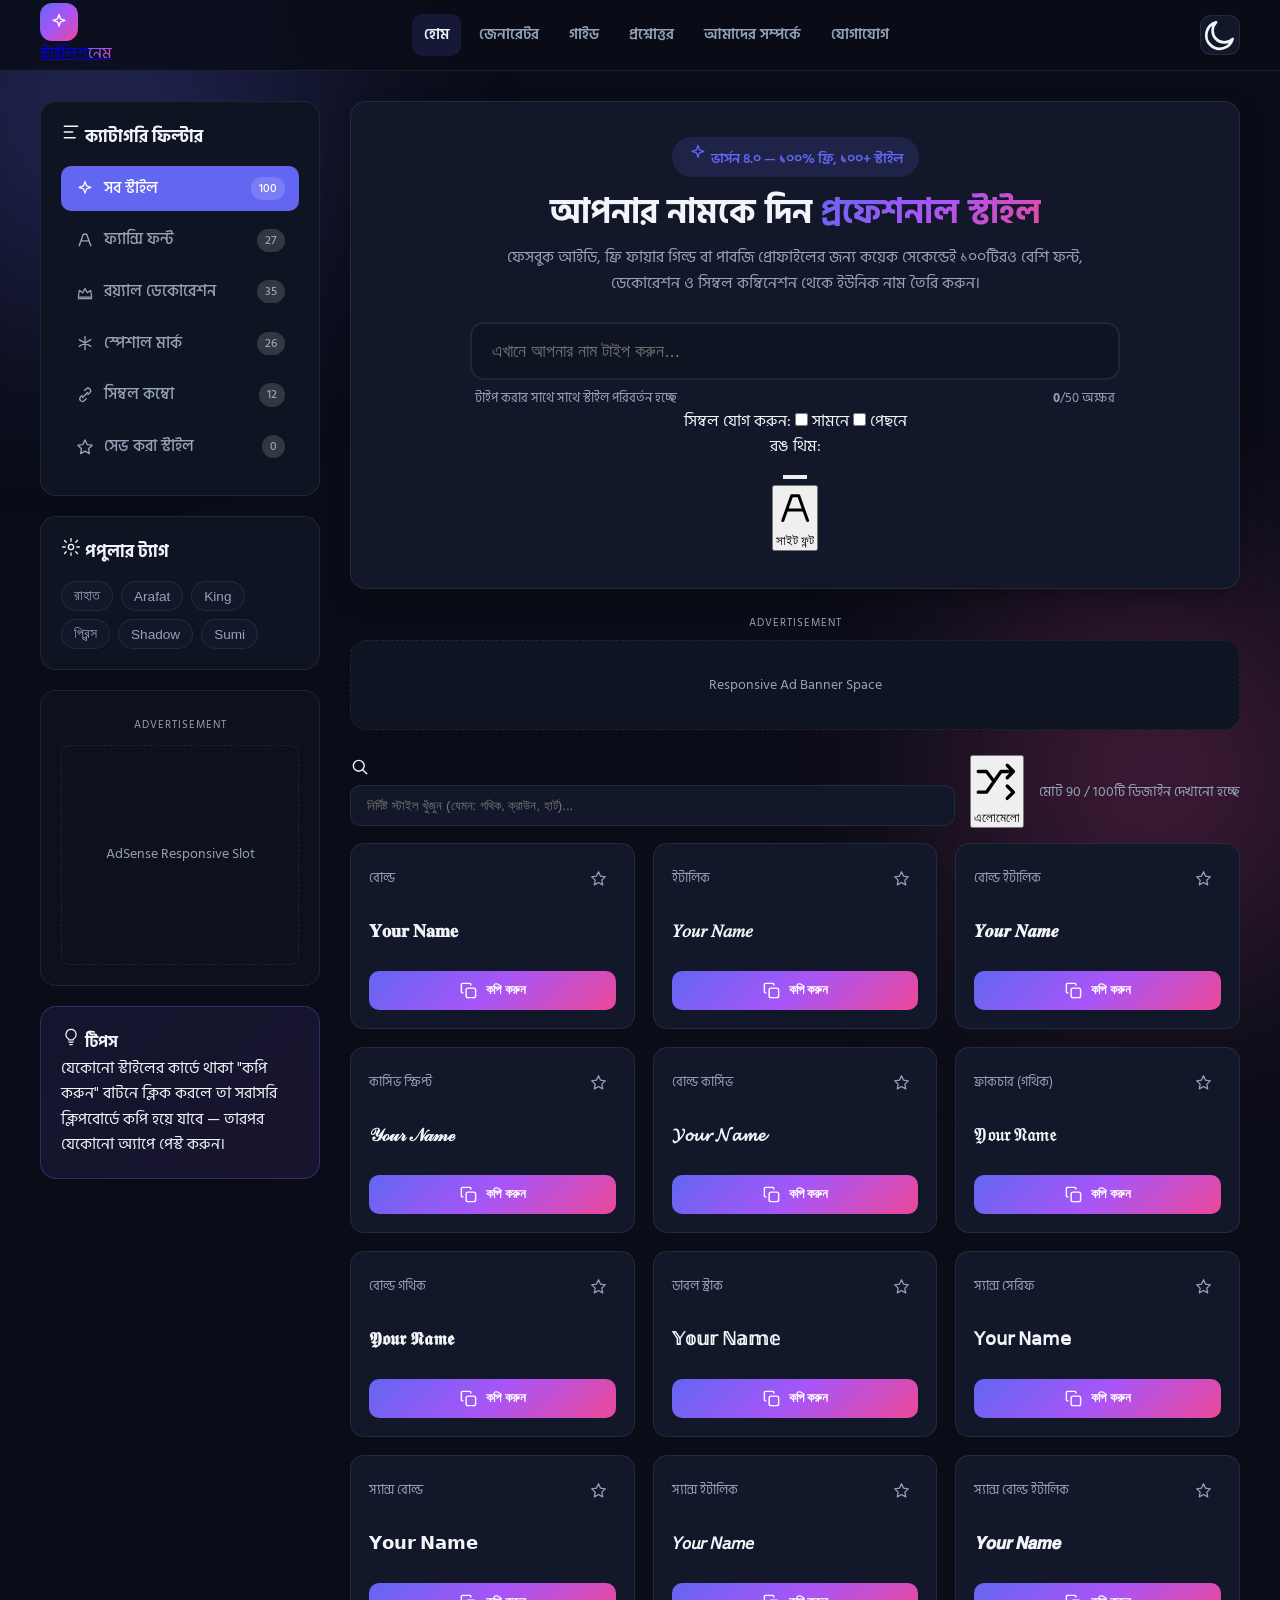
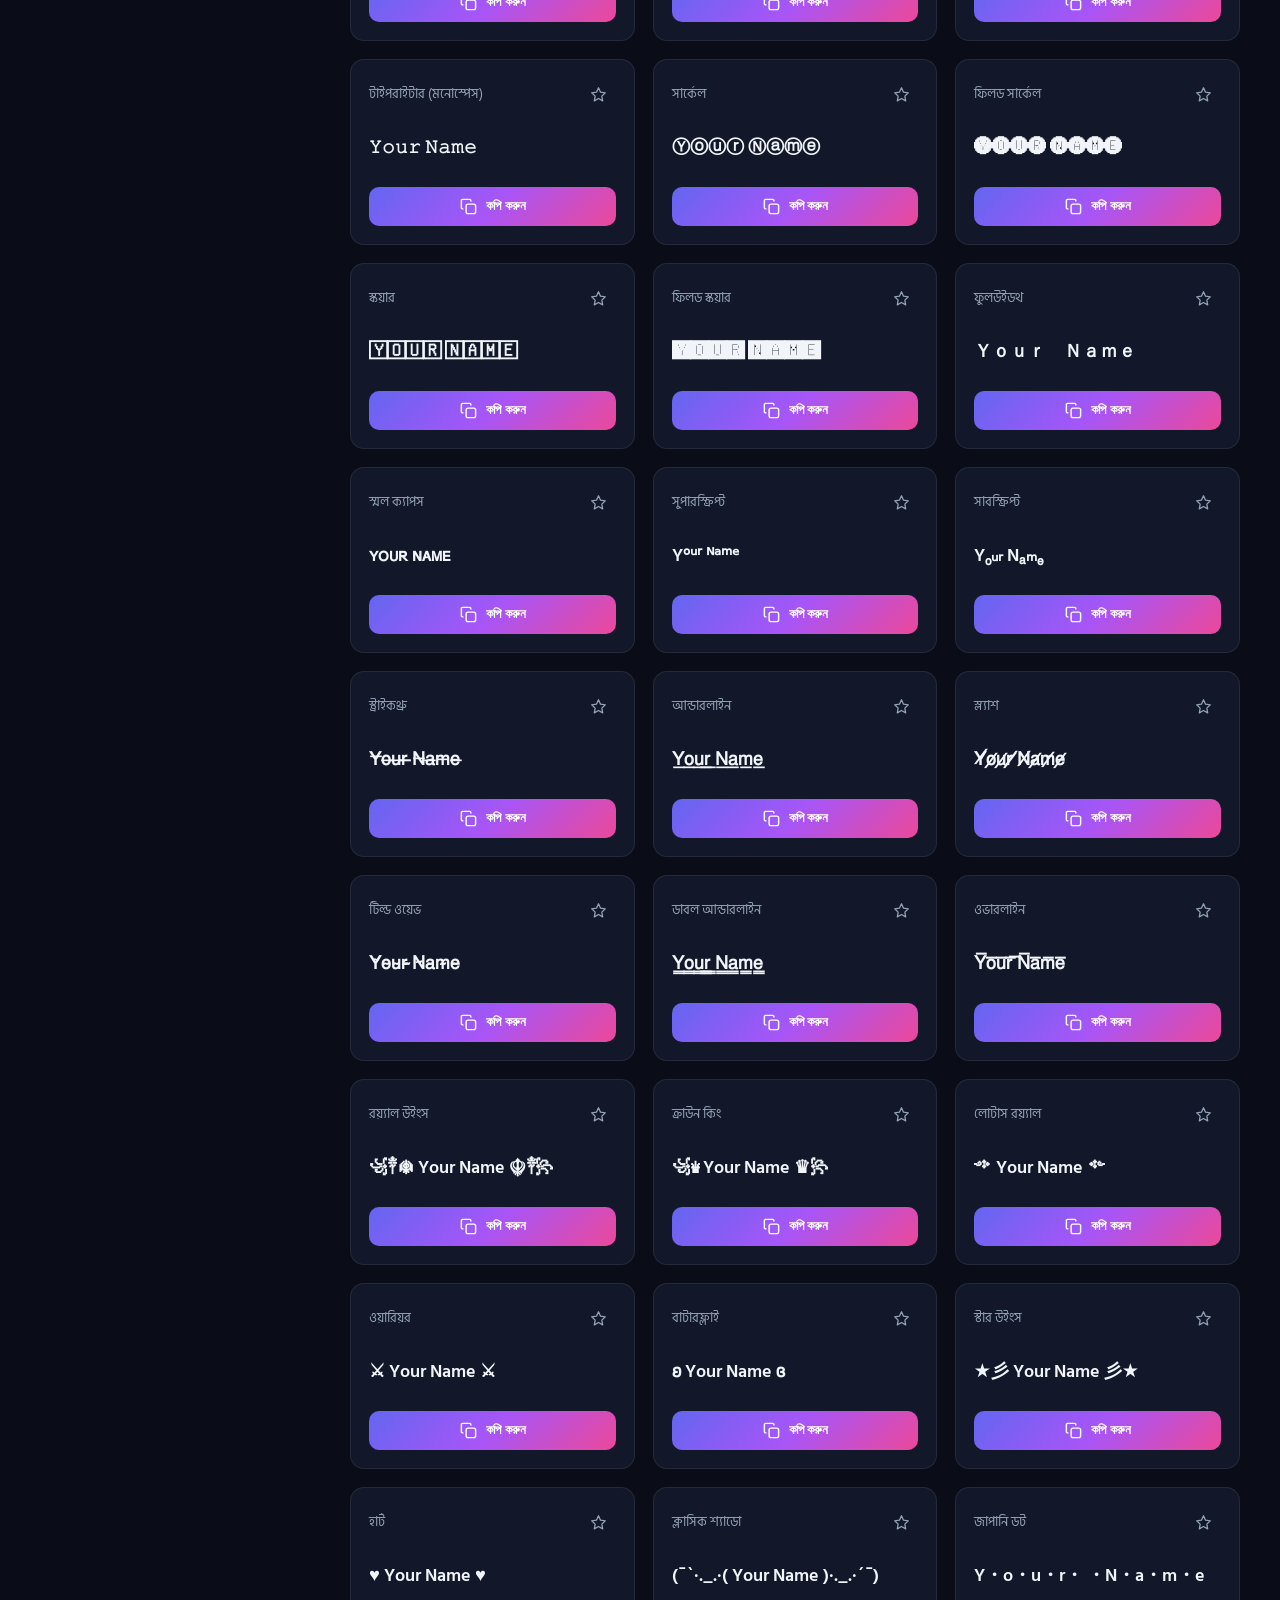
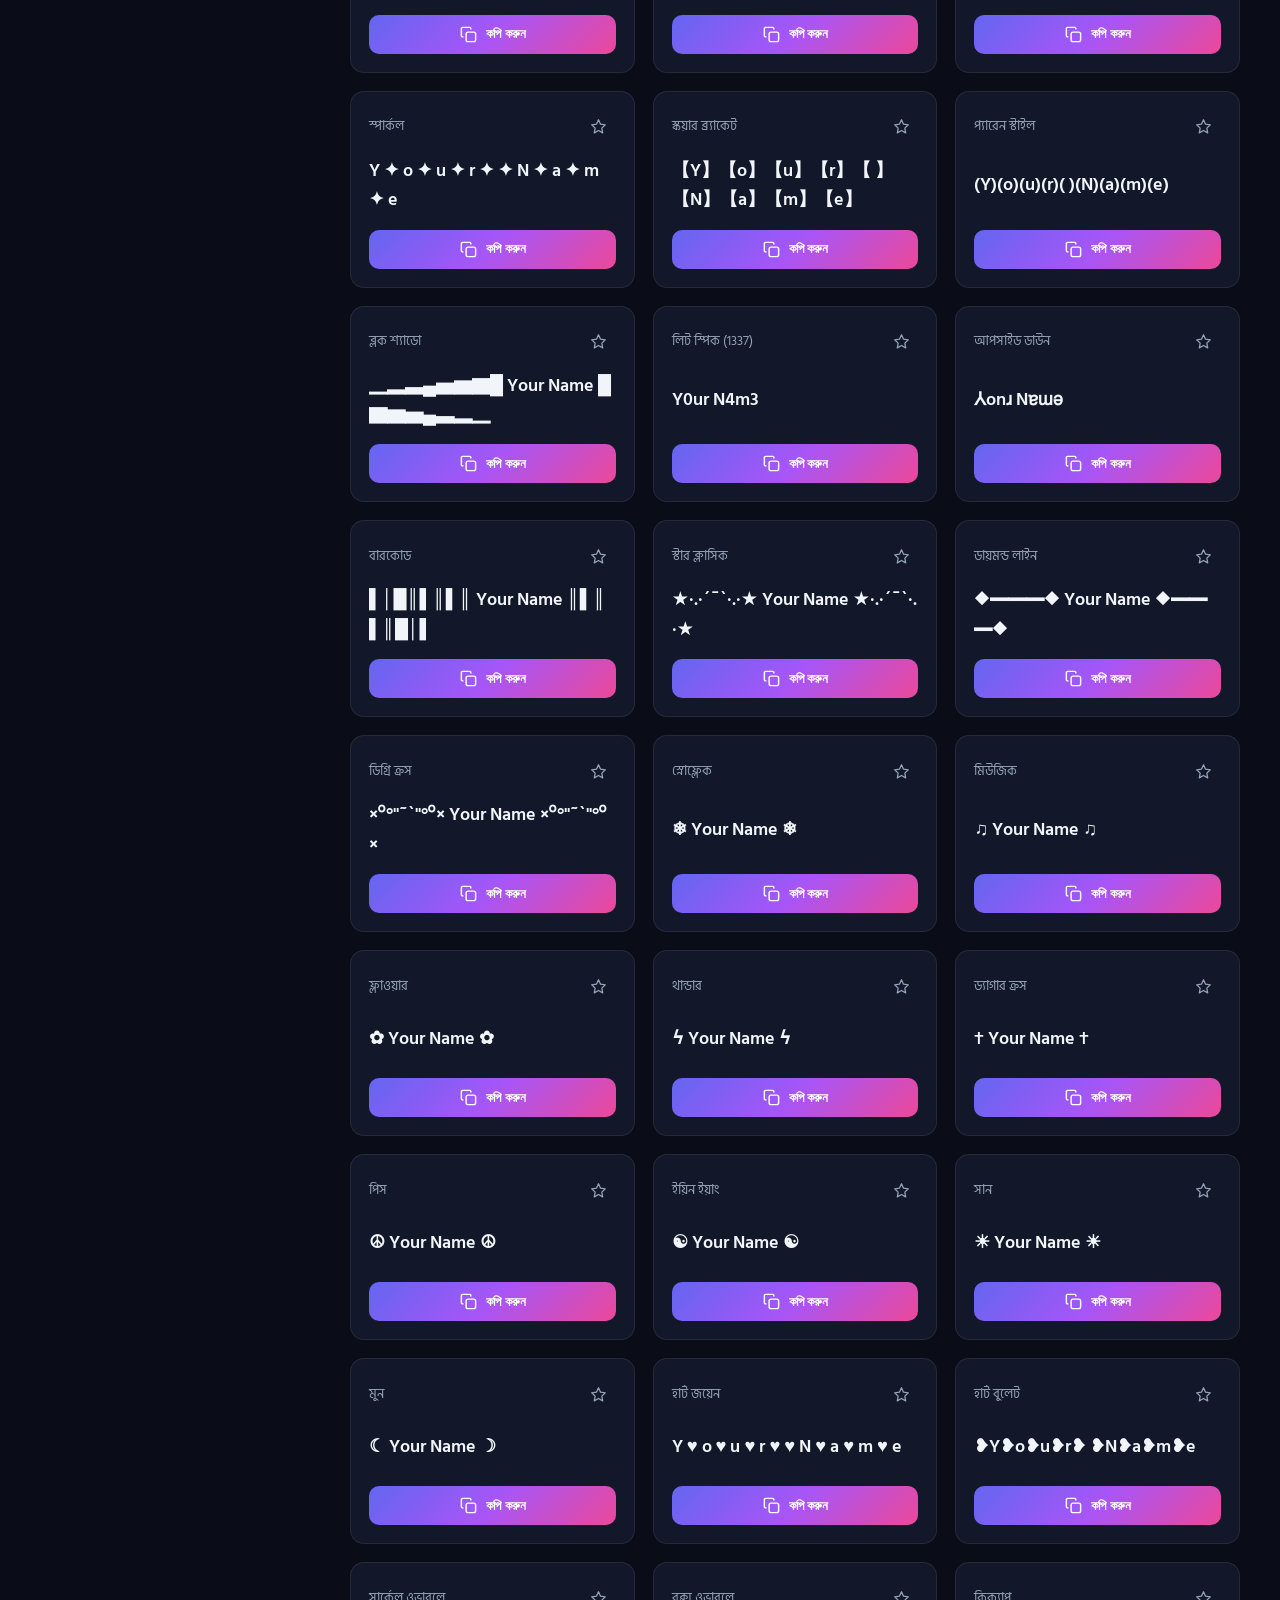
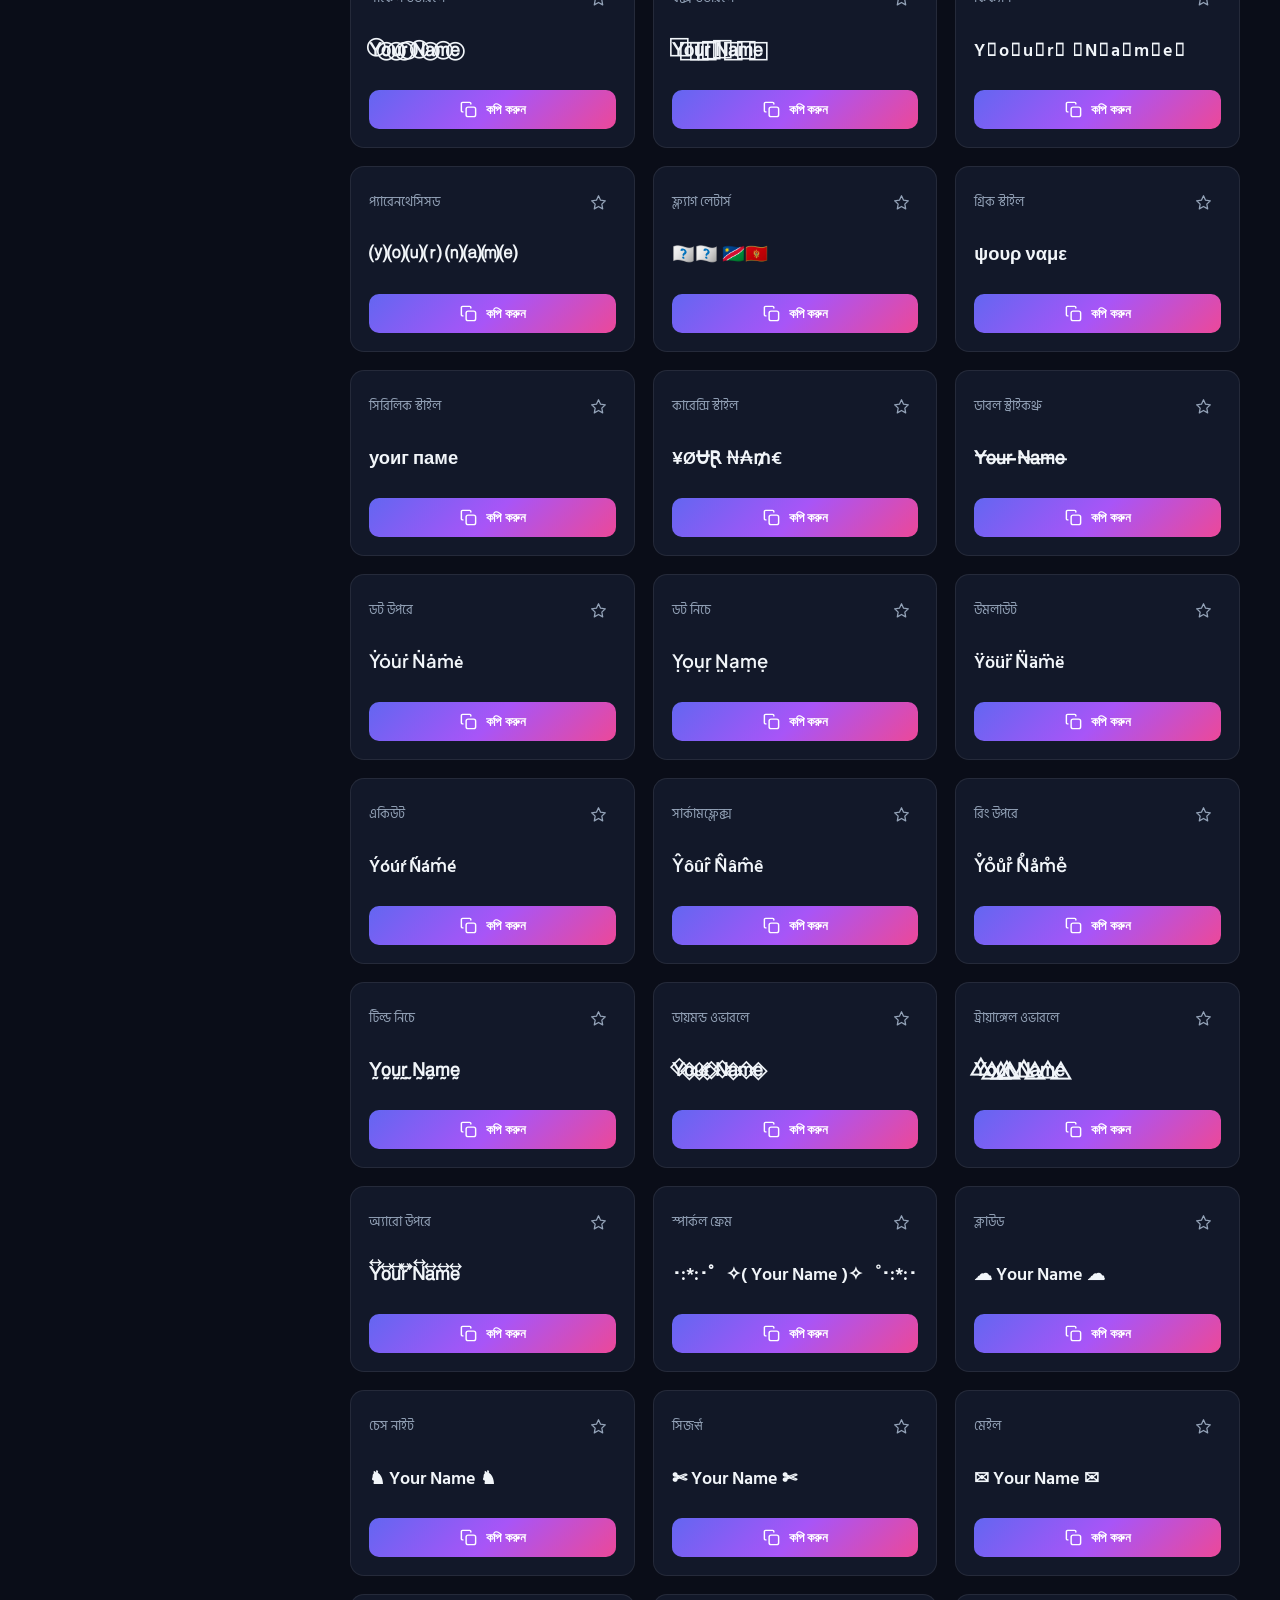
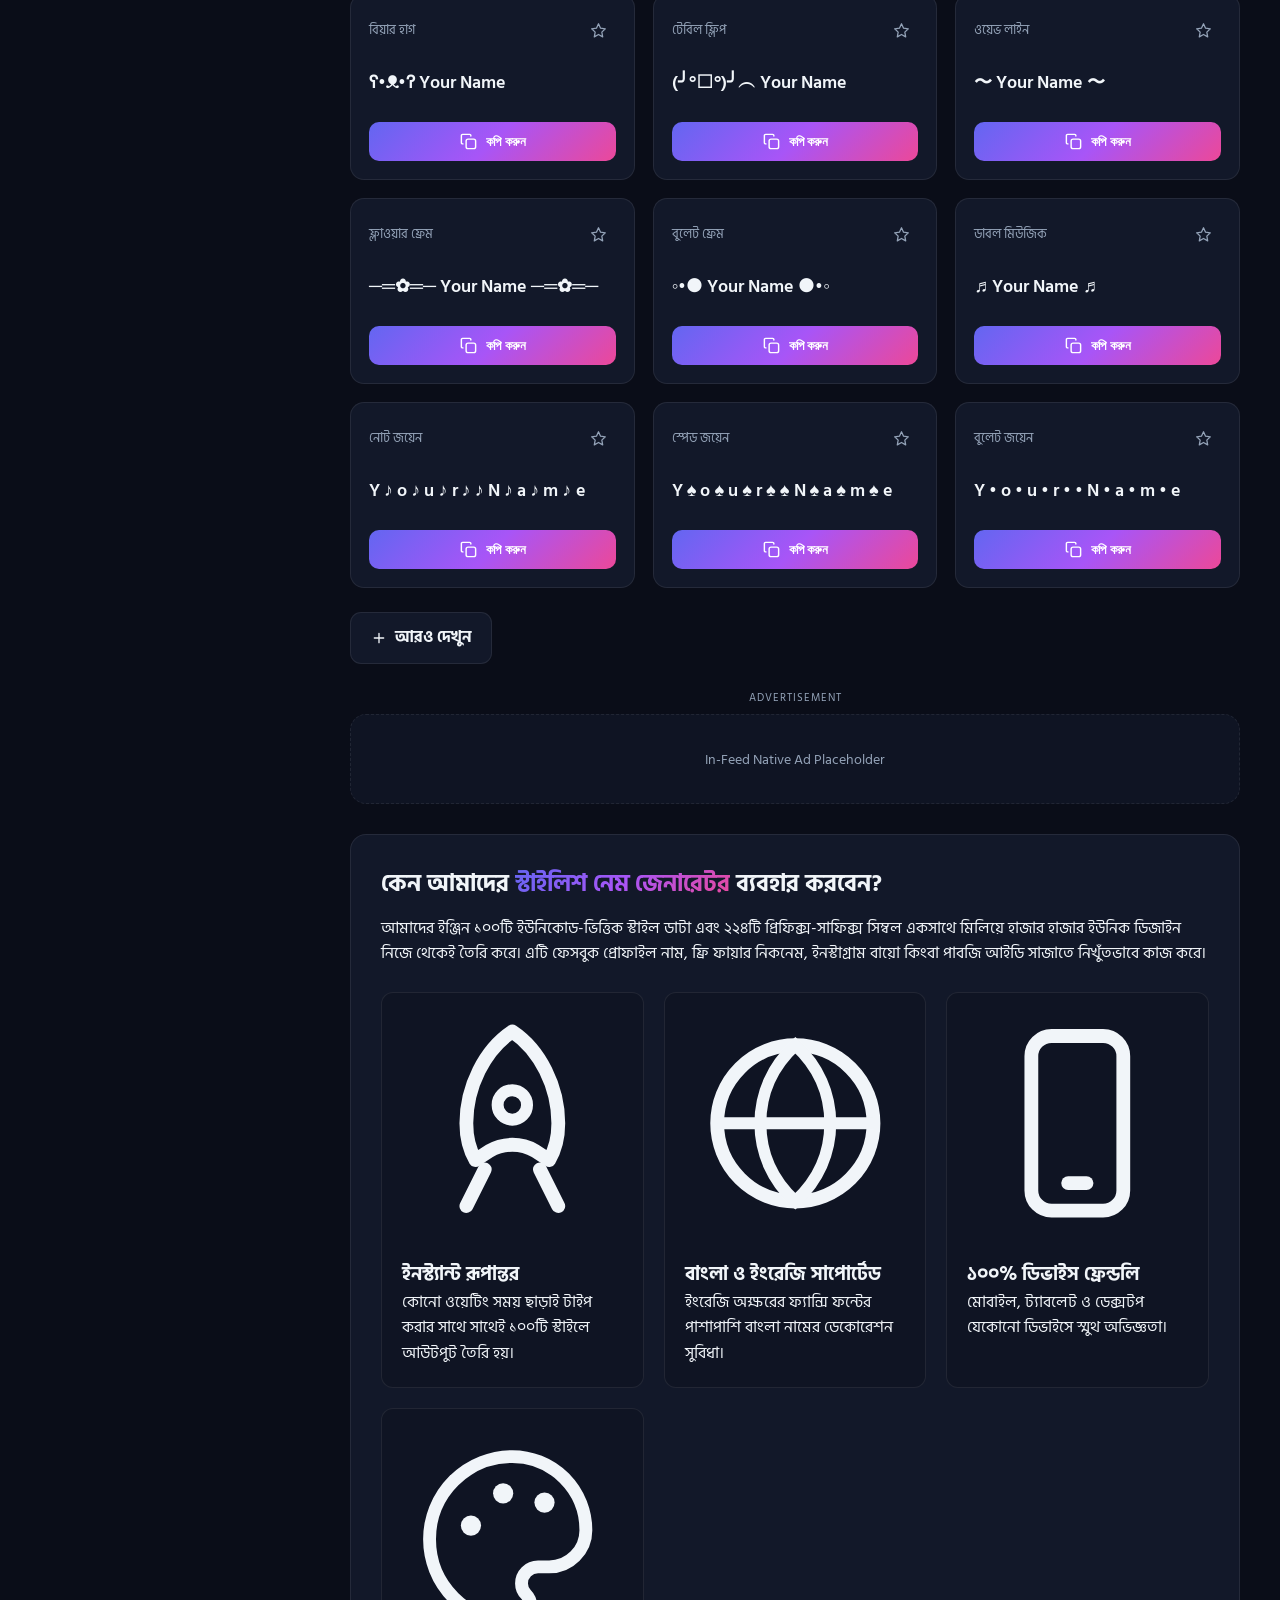
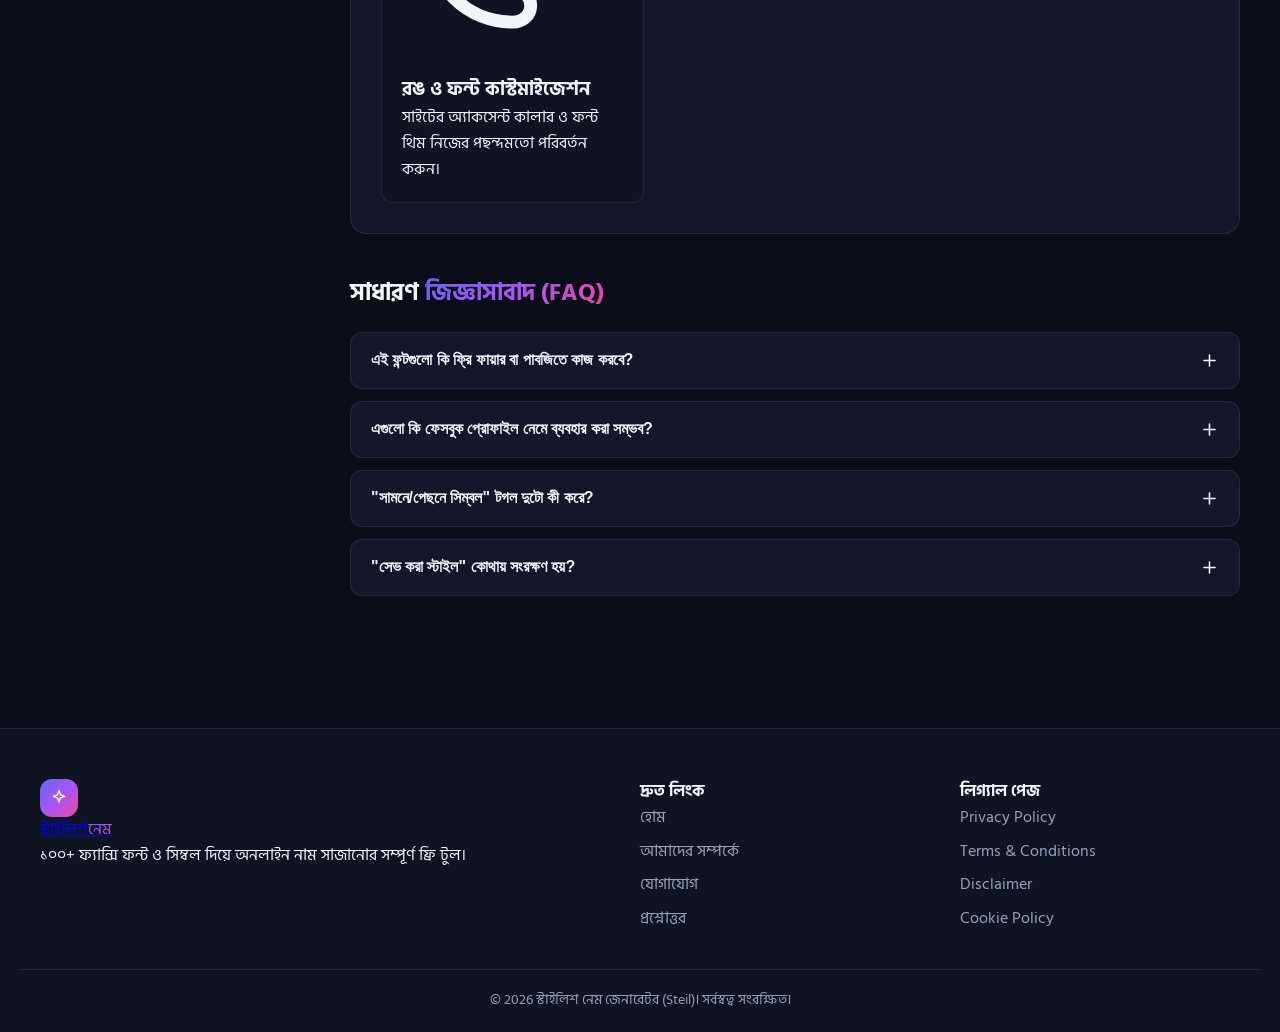
<file: index.html>
<!DOCTYPE html>
<html lang="bn" data-theme="dark" data-font="modern">
<head>
  <meta charset="UTF-8">
  <meta name="viewport" content="width=device-width, initial-scale=1.0">

  <title>স্টাইলিশ নেম জেনারেটর — ফ্যান্সি ফন্ট, সিম্বল ও ইউনিক নিকনেম মেকার | Steil</title>
  <meta name="description" content="বাংলা ও ইংরেজি নামকে সেকেন্ডেই ১০০+ ফ্যান্সি ফন্ট, রয়্যাল ডেকোরেশন ও ইউনিক সিম্বল দিয়ে সাজান। ফেসবুক, ফ্রি ফায়ার, পাবজি ও সোশ্যাল মিডিয়ার জন্য সম্পূর্ণ ফ্রি স্টাইলিশ নাম মেকার — কোনো সাইন-আপ ছাড়াই।">
  <meta name="keywords" content="stylish name generator, fancy text generator, nickname maker, bangla font generator, free fire name style, pubg name style, unicode font generator">
  <meta name="author" content="Steil">
  <meta name="robots" content="index, follow">
  <meta name="theme-color" content="#0a0d18">
  <meta name="color-scheme" content="dark light">
  <link rel="canonical" href="https://sagorozina-cell.github.io/steil/">
  <link rel="icon" type="image/svg+xml" href="assets/images/favicon.svg">
  <link rel="manifest" href="manifest.webmanifest">

  <meta property="og:type" content="website">
  <meta property="og:title" content="স্টাইলিশ নেম জেনারেটর — Steil">
  <meta property="og:description" content="১০০+ ফ্যান্সি ফন্ট, রয়্যাল ডেকোরেশন ও সিম্বল দিয়ে আপনার নাম স্টাইলিশ করুন — সম্পূর্ণ ফ্রি।">
  <meta property="og:url" content="https://sagorozina-cell.github.io/steil/">
  <meta property="og:image" content="https://sagorozina-cell.github.io/steil/assets/images/og-image.svg">
  <meta property="og:locale" content="bn_BD">
  <meta name="twitter:card" content="summary_large_image">
  <meta name="twitter:title" content="স্টাইলিশ নেম জেনারেটর — Steil">
  <meta name="twitter:description" content="বাংলা ও ইংরেজি নামকে মুহূর্তে ইউনিক স্টাইলে সাজান।">
  <meta name="twitter:image" content="https://sagorozina-cell.github.io/steil/assets/images/og-image.svg">

  <!-- Google Search Console: verification code পাওয়ার পর content-এ সেটি বসান।
  <meta name="google-site-verification" content="YOUR_VERIFICATION_CODE"> -->

  <script type="application/ld+json">
  {
    "@context": "https://schema.org",
    "@type": "WebApplication",
    "name": "স্টাইলিশ নেম জেনারেটর — Steil",
    "url": "https://sagorozina-cell.github.io/steil/",
    "description": "বাংলা ও ইংরেজি নামকে ফ্যান্সি ফন্ট, রয়্যাল ডেকোরেশন ও ইউনিক সিম্বলে সাজানোর ফ্রি অনলাইন টুল।",
    "applicationCategory": "UtilitiesApplication",
    "operatingSystem": "Any",
    "browserRequirements": "Requires JavaScript",
    "inLanguage": "bn-BD",
    "isAccessibleForFree": true,
    "featureList": [
      "বাংলা ও ইংরেজি নাম স্টাইল করা",
      "ফ্যান্সি ইউনিকোড ফন্ট",
      "সিম্বল ও ডেকোরেশন কম্বিনেশন",
      "এক ক্লিকে কপি",
      "ব্রাউজারে ফেভারিট সেভ"
    ],
    "offers": {
      "@type": "Offer",
      "price": "0",
      "priceCurrency": "BDT"
    }
  }
  </script>

  <link rel="stylesheet" href="assets/css/style.css">
  <link rel="stylesheet" href="assets/css/responsive.css">

  <link rel="preconnect" href="https://fonts.googleapis.com">
  <link rel="preconnect" href="https://fonts.gstatic.com" crossorigin>
  <link href="https://fonts.googleapis.com/css2?family=Hind+Siliguri:wght@300;400;500;600;700&family=Plus+Jakarta+Sans:wght@400;500;600;700;800&family=Baloo+Da+2:wght@500;600;700;800&display=swap" rel="stylesheet">
</head>
<body>

  <a class="skip-link" href="#generator">মূল কনটেন্টে যান</a>
  <div class="glow-orb orb-1"></div>
  <div class="glow-orb orb-2"></div>

  <!-- ===== Header ===== -->
  <header class="site-header">
    <div class="container header-inner">
      <a href="index.html" class="logo" aria-label="Steil হোম">
        <span class="logo-icon">
          <svg class="icon" viewBox="0 0 24 24" fill="none"><path d="M12 3l1.8 5.2L19 10l-5.2 1.8L12 17l-1.8-5.2L5 10l5.2-1.8L12 3z" stroke="currentColor" stroke-width="1.6" stroke-linejoin="round"/></svg>
        </span>
        <span>স্টাইলিশ<span class="highlight">নেম</span></span>
      </a>

      <nav class="site-nav" id="navMenu" aria-label="মূল নেভিগেশন">
        <a href="index.html" class="active">হোম</a>
        <a href="#generator">জেনারেটর</a>
        <a href="#about-sec">গাইড</a>
        <a href="#faq-sec">প্রশ্নোত্তর</a>
        <a href="about.html">আমাদের সম্পর্কে</a>
        <a href="contact.html">যোগাযোগ</a>
      </nav>

      <div class="header-actions">
        <button class="icon-btn" id="themeBtn" title="থিম পরিবর্তন করুন" aria-label="থিম পরিবর্তন করুন">
          <svg class="icon" viewBox="0 0 24 24" fill="none"><path d="M20 14.5A8.5 8.5 0 1 1 9.5 4a7 7 0 0 0 10.5 10.5z" stroke="currentColor" stroke-width="1.7" stroke-linejoin="round"/></svg>
        </button>
        <button class="mobile-menu-btn" id="menuToggleBtn" aria-label="মেনু খুলুন">
          <svg class="icon" viewBox="0 0 24 24" fill="none"><path d="M4 7h16M4 12h16M4 17h16" stroke="currentColor" stroke-width="1.8" stroke-linecap="round"/></svg>
        </button>
      </div>
    </div>
  </header>

  <!-- ===== Main Multi-Column Layout ===== -->
  <div class="main-layout container section-padding">

    <!-- Sidebar -->
    <aside class="sidebar">
      <div class="sidebar-widget">
        <h3 class="widget-title">
          <svg class="icon" viewBox="0 0 24 24" fill="none"><path d="M4 5h16M4 12h10M4 19h13" stroke="currentColor" stroke-width="1.8" stroke-linecap="round"/></svg>
          ক্যাটাগরি ফিল্টার
        </h3>
        <ul class="category-list">
          <li class="cat-item active" data-cat="all" role="button" tabindex="0">
            <svg class="icon" viewBox="0 0 24 24" fill="none"><path d="M12 3l1.8 5.2L19 10l-5.2 1.8L12 17l-1.8-5.2L5 10l5.2-1.8L12 3z" stroke="currentColor" stroke-width="1.5" stroke-linejoin="round"/></svg>
            <span class="cat-label">সব স্টাইল</span><small id="cntAll">0</small>
          </li>
          <li class="cat-item" data-cat="font" role="button" tabindex="0">
            <svg class="icon" viewBox="0 0 24 24" fill="none"><path d="M5 19L10 5h4l5 14M7.5 13h9" stroke="currentColor" stroke-width="1.7" stroke-linecap="round" stroke-linejoin="round"/></svg>
            <span class="cat-label">ফ্যান্সি ফন্ট</span><small id="cntFont">0</small>
          </li>
          <li class="cat-item" data-cat="deco" role="button" tabindex="0">
            <svg class="icon" viewBox="0 0 24 24" fill="none"><path d="M4 18h16l-1.2-8-4 3-2.8-5-2.8 5-4-3L4 18z" stroke="currentColor" stroke-width="1.5" stroke-linejoin="round"/><path d="M4 20h16" stroke="currentColor" stroke-width="1.5" stroke-linecap="round"/></svg>
            <span class="cat-label">রয়্যাল ডেকোরেশন</span><small id="cntDeco">0</small>
          </li>
          <li class="cat-item" data-cat="mark" role="button" tabindex="0">
            <svg class="icon" viewBox="0 0 24 24" fill="none"><path d="M12 4v16M5 8l14 8M19 8L5 16" stroke="currentColor" stroke-width="1.6" stroke-linecap="round"/></svg>
            <span class="cat-label">স্পেশাল মার্ক</span><small id="cntMark">0</small>
          </li>
          <li class="cat-item" data-cat="symbol" role="button" tabindex="0">
            <svg class="icon" viewBox="0 0 24 24" fill="none"><path d="M9 15l6-6M8.5 12.5l-2 2a3.2 3.2 0 0 0 4.5 4.5l2.5-2.5M15.5 11.5l2.5-2.5a3.2 3.2 0 0 0-4.5-4.5l-2 2" stroke="currentColor" stroke-width="1.6" stroke-linecap="round" stroke-linejoin="round"/></svg>
            <span class="cat-label">সিম্বল কম্বো</span><small id="cntSymbol">0</small>
          </li>
          <li class="cat-item" data-cat="fav" role="button" tabindex="0">
            <svg class="icon" viewBox="0 0 24 24" fill="none"><path d="M12 3.5l2.6 5.6 6 .7-4.4 4.2 1.1 6-5.3-3-5.3 3 1.1-6L3.4 9.8l6-.7L12 3.5z" stroke="currentColor" stroke-width="1.6" stroke-linejoin="round"/></svg>
            <span class="cat-label">সেভ করা স্টাইল</span><small id="cntFav">0</small>
          </li>
        </ul>
      </div>

      <div class="sidebar-widget">
        <h3 class="widget-title">
          <svg class="icon" viewBox="0 0 24 24" fill="none"><path d="M12 2v3M12 19v3M4.2 4.2l2.1 2.1M17.7 17.7l2.1 2.1M2 12h3M19 12h3M4.2 19.8l2.1-2.1M17.7 6.3l2.1-2.1" stroke="currentColor" stroke-width="1.6" stroke-linecap="round"/><circle cx="12" cy="12" r="3.2" stroke="currentColor" stroke-width="1.6"/></svg>
          পপুলার ট্যাগ
        </h3>
        <div class="quick-tags">
          <button type="button" class="tag-chip">রাহাত</button>
          <button type="button" class="tag-chip">Arafat</button>
          <button type="button" class="tag-chip">King</button>
          <button type="button" class="tag-chip">প্রিন্স</button>
          <button type="button" class="tag-chip">Shadow</button>
          <button type="button" class="tag-chip">Sumi</button>
        </div>
      </div>

      <!-- Ad Placeholder -->
      <div class="sidebar-widget ad-widget">
        <span class="ad-label">Advertisement</span>
        <div class="ad-box-sidebar"><p>AdSense Responsive Slot</p></div>
      </div>

      <div class="sidebar-widget info-card-widget">
        <h4>
          <svg class="icon" viewBox="0 0 24 24" fill="none"><path d="M9 18h6M10 21h4M12 3a6 6 0 0 0-3.5 10.9c.5.4.8 1 .8 1.6h5.4c0-.6.3-1.2.8-1.6A6 6 0 0 0 12 3z" stroke="currentColor" stroke-width="1.5" stroke-linejoin="round"/></svg>
          টিপস
        </h4>
        <p>যেকোনো স্টাইলের কার্ডে থাকা "কপি করুন" বাটনে ক্লিক করলে তা সরাসরি ক্লিপবোর্ডে কপি হয়ে যাবে — তারপর যেকোনো অ্যাপে পেস্ট করুন।</p>
      </div>
    </aside>

    <!-- Main Content Area -->
    <main class="content-area">

      <!-- Hero + Generator -->
      <section class="hero-card" id="generator">
        <div class="hero-badge">
          <svg class="icon" viewBox="0 0 24 24" fill="none"><path d="M12 3l1.8 5.2L19 10l-5.2 1.8L12 17l-1.8-5.2L5 10l5.2-1.8L12 3z" stroke="currentColor" stroke-width="1.6" stroke-linejoin="round"/></svg>
          ভার্সন ৪.০ — ১০০% ফ্রি, ১০০+ স্টাইল
        </div>
        <h1 class="hero-title">আপনার নামকে দিন <span class="gradient-text">প্রফেশনাল স্টাইল</span></h1>
        <p class="hero-sub">ফেসবুক আইডি, ফ্রি ফায়ার গিল্ড বা পাবজি প্রোফাইলের জন্য কয়েক সেকেন্ডেই ১০০টিরও বেশি ফন্ট, ডেকোরেশন ও সিম্বল কম্বিনেশন থেকে ইউনিক নাম তৈরি করুন।</p>

        <div class="input-container">
          <div class="input-box-wrapper">
            <input type="text" id="nameInput" placeholder="এখানে আপনার নাম টাইপ করুন..." autocomplete="off" maxlength="50">
            <button id="clearInputBtn" class="clear-btn" style="display:none;" aria-label="মুছে ফেলুন">
              <svg viewBox="0 0 24 24" fill="none"><path d="M6 6l12 12M18 6L6 18" stroke="currentColor" stroke-width="2" stroke-linecap="round"/></svg>
            </button>
          </div>
          <div class="input-info">
            <span>টাইপ করার সাথে সাথে স্টাইল পরিবর্তন হচ্ছে</span>
            <span><b id="charCounter">0</b>/50 অক্ষর</span>
          </div>
        </div>

        <!-- Customizer: symbol toggles + colour + font -->
        <div class="customizer-bar">
          <div class="customizer-group">
            <span class="customizer-label">সিম্বল যোগ করুন:</span>
            <label class="switch-toggle">
              <input type="checkbox" id="usePrefix">
              <span class="switch-track"><span class="switch-thumb"></span></span>
              <span class="switch-label">সামনে</span>
            </label>
            <label class="switch-toggle">
              <input type="checkbox" id="useSuffix">
              <span class="switch-track"><span class="switch-thumb"></span></span>
              <span class="switch-label">পেছনে</span>
            </label>
          </div>

          <div class="customizer-group">
            <span class="customizer-label">রঙ থিম:</span>
            <div class="accent-swatches" id="accentSwatches"></div>
          </div>

          <div class="customizer-group">
            <button class="font-toggle-btn" id="fontToggleBtn" title="সাইটের ফন্ট পরিবর্তন করুন">
              <svg viewBox="0 0 24 24" fill="none"><path d="M5 19L10 5h4l5 14M7.5 13h9" stroke="currentColor" stroke-width="1.7" stroke-linecap="round" stroke-linejoin="round"/></svg>
              সাইট ফন্ট
            </button>
          </div>
        </div>
      </section>

      <!-- Horizontal Ad Slot -->
      <div class="ad-banner-horizontal">
        <span class="ad-label">Advertisement</span>
        <div class="ad-placeholder-horiz">Responsive Ad Banner Space</div>
      </div>

      <!-- Controls & Search Bar -->
      <div class="controls-bar">
        <div class="search-input-wrap">
          <svg class="icon" viewBox="0 0 24 24" fill="none"><circle cx="10.5" cy="10.5" r="6.5" stroke="currentColor" stroke-width="1.7"/><path d="M20 20l-4.5-4.5" stroke="currentColor" stroke-width="1.7" stroke-linecap="round"/></svg>
          <input type="text" id="styleSearch" placeholder="নির্দিষ্ট স্টাইল খুঁজুন (যেমন: গথিক, ক্রাউন, হার্ট)...">
        </div>
        <button class="shuffle-btn" id="shuffleBtn" title="র‍্যান্ডম অর্ডারে দেখুন">
          <svg viewBox="0 0 24 24" fill="none"><path d="M3 7h4l3 4M3 17h4l7-10h4M17 4l3 3-3 3M17 20l3-3-3-3" stroke="currentColor" stroke-width="1.6" stroke-linecap="round" stroke-linejoin="round"/></svg>
          এলোমেলো
        </button>
        <div class="result-count" id="totalStyleLabel">স্টাইল লোড হচ্ছে...</div>
      </div>

      <!-- Results Grid -->
      <div class="style-results-grid" id="resultsGrid" aria-live="polite" aria-busy="true">
        <p class="empty-msg">⏳ স্টাইল ইঞ্জিন লোড হচ্ছে...</p>
      </div>

      <button class="load-more-btn" id="loadMoreBtn" hidden>
        <svg viewBox="0 0 24 24" fill="none" style="width:16px;height:16px;"><path d="M12 5v14M5 12h14" stroke="currentColor" stroke-width="2" stroke-linecap="round"/></svg>
        আরও দেখুন
      </button>

      <!-- Ad Placement inside content -->
      <div class="ad-banner-horizontal margin-top-lg">
        <span class="ad-label">Advertisement</span>
        <div class="ad-placeholder-horiz">In-Feed Native Ad Placeholder</div>
      </div>

      <!-- Detailed Content Section (SEO Optimization) -->
      <section class="info-article-section" id="about-sec">
        <h2>কেন আমাদের <span class="gradient-text">স্টাইলিশ নেম জেনারেটর</span> ব্যবহার করবেন?</h2>
        <p>আমাদের ইঞ্জিন ১০০টি ইউনিকোড-ভিত্তিক স্টাইল ডাটা এবং ২২৪টি প্রিফিক্স-সাফিক্স সিম্বল একসাথে মিলিয়ে হাজার হাজার ইউনিক ডিজাইন নিজে থেকেই তৈরি করে। এটি ফেসবুক প্রোফাইল নাম, ফ্রি ফায়ার নিকনেম, ইনস্টাগ্রাম বায়ো কিংবা পাবজি আইডি সাজাতে নিখুঁতভাবে কাজ করে।</p>

        <div class="features-grid">
          <div class="feat-card">
            <div class="feat-icon">
              <svg viewBox="0 0 24 24" fill="none"><path d="M12 2c3 2 5 6 5 10 0 1.5-.4 3-1 4l-1.5-1a5 5 0 0 0-5 0l-1.5 1c-.6-1-1-2.5-1-4 0-4 2-8 5-10z" stroke="currentColor" stroke-width="1.5" stroke-linejoin="round"/><circle cx="12" cy="10" r="1.6" stroke="currentColor" stroke-width="1.3"/><path d="M9 17l-2 4M15 17l2 4" stroke="currentColor" stroke-width="1.5" stroke-linecap="round"/></svg>
            </div>
            <h3>ইনস্ট্যান্ট রূপান্তর</h3>
            <p>কোনো ওয়েটিং সময় ছাড়াই টাইপ করার সাথে সাথেই ১০০টি স্টাইলে আউটপুট তৈরি হয়।</p>
          </div>
          <div class="feat-card">
            <div class="feat-icon">
              <svg viewBox="0 0 24 24" fill="none"><circle cx="12" cy="12" r="8.5" stroke="currentColor" stroke-width="1.5"/><path d="M3.5 12h17M12 3.5c2.5 2.3 3.8 5.3 3.8 8.5s-1.3 6.2-3.8 8.5c-2.5-2.3-3.8-5.3-3.8-8.5S9.5 5.8 12 3.5z" stroke="currentColor" stroke-width="1.3"/></svg>
            </div>
            <h3>বাংলা ও ইংরেজি সাপোর্টেড</h3>
            <p>ইংরেজি অক্ষরের ফ্যান্সি ফন্টের পাশাপাশি বাংলা নামের ডেকোরেশন সুবিধা।</p>
          </div>
          <div class="feat-card">
            <div class="feat-icon">
              <svg viewBox="0 0 24 24" fill="none"><rect x="7" y="2.5" width="10" height="19" rx="2.2" stroke="currentColor" stroke-width="1.5"/><path d="M11 18.5h2" stroke="currentColor" stroke-width="1.5" stroke-linecap="round"/></svg>
            </div>
            <h3>১০০% ডিভাইস ফ্রেন্ডলি</h3>
            <p>মোবাইল, ট্যাবলেট ও ডেক্সটপ যেকোনো ডিভাইসে স্মুথ অভিজ্ঞতা।</p>
          </div>
          <div class="feat-card">
            <div class="feat-icon">
              <svg viewBox="0 0 24 24" fill="none"><path d="M12 3a9 9 0 1 0 0 18c1.1 0 2-.7 2-1.8 0-.5-.2-.9-.5-1.2-.3-.3-.5-.7-.5-1.2 0-1 .8-1.8 1.8-1.8H16c2.2 0 4-1.8 4-4A8 8 0 0 0 12 3z" stroke="currentColor" stroke-width="1.4" stroke-linejoin="round"/><circle cx="7.5" cy="10.5" r="1.1" fill="currentColor"/><circle cx="11" cy="7" r="1.1" fill="currentColor"/><circle cx="15.5" cy="8" r="1.1" fill="currentColor"/></svg>
            </div>
            <h3>রঙ ও ফন্ট কাস্টমাইজেশন</h3>
            <p>সাইটের অ্যাকসেন্ট কালার ও ফন্ট থিম নিজের পছন্দমতো পরিবর্তন করুন।</p>
          </div>
        </div>
      </section>

      <!-- FAQ Section Accordion -->
      <section class="faq-section" id="faq-sec">
        <h2>সাধারণ <span class="gradient-text">জিজ্ঞাসাবাদ (FAQ)</span></h2>

        <div class="faq-item">
          <button type="button" class="faq-question" aria-expanded="false">এই ফন্টগুলো কি ফ্রি ফায়ার বা পাবজিতে কাজ করবে?
            <svg class="icon" viewBox="0 0 24 24" fill="none"><path d="M12 5v14M5 12h14" stroke="currentColor" stroke-width="2" stroke-linecap="round"/></svg>
          </button>
          <div class="faq-answer"><p>হ্যাঁ, আমাদের সবকটি ফন্ট এবং সিম্বল ইউনিকোড স্ট্যান্ডার্ড মেনে তৈরি, যা যেকোনো অনলাইন গেমে সহজেই ব্যবহার করা যায়।</p></div>
        </div>

        <div class="faq-item">
          <button type="button" class="faq-question" aria-expanded="false">এগুলো কি ফেসবুক প্রোফাইল নেমে ব্যবহার করা সম্ভব?
            <svg class="icon" viewBox="0 0 24 24" fill="none"><path d="M12 5v14M5 12h14" stroke="currentColor" stroke-width="2" stroke-linecap="round"/></svg>
          </button>
          <div class="faq-answer"><p>হ্যাঁ, ডেকোরেশন ও ফ্যান্সি ফন্টগুলো ফেসবুক আইডি নাম এবং বায়োতে সরাসরি পেস্ট করে সেট করা যায়।</p></div>
        </div>

        <div class="faq-item">
          <button type="button" class="faq-question" aria-expanded="false">"সামনে/পেছনে সিম্বল" টগল দুটো কী করে?
            <svg class="icon" viewBox="0 0 24 24" fill="none"><path d="M12 5v14M5 12h14" stroke="currentColor" stroke-width="2" stroke-linecap="round"/></svg>
          </button>
          <div class="faq-answer"><p>চালু করলে প্রতিটি স্টাইলের আগে ও পরে সুন্দর সিম্বল (যেমন ꧁༒☬ ... ☬༒꧂) যোগ হয়ে যায় — ফলে ১০০টি ফন্ট থেকেই হাজার হাজার নতুন ডিজাইন তৈরি হয়।</p></div>
        </div>

        <div class="faq-item">
          <button type="button" class="faq-question" aria-expanded="false">"সেভ করা স্টাইল" কোথায় সংরক্ষণ হয়?
            <svg class="icon" viewBox="0 0 24 24" fill="none"><path d="M12 5v14M5 12h14" stroke="currentColor" stroke-width="2" stroke-linecap="round"/></svg>
          </button>
          <div class="faq-answer"><p>তারার আইকনে ক্লিক করলে স্টাইলটি আপনার ব্রাউজারেই (localStorage) সংরক্ষণ হয় — কোনো অ্যাকাউন্ট বা সার্ভার লাগে না।</p></div>
        </div>
      </section>

    </main>
  </div>

  <!-- ===== Footer ===== -->
  <footer class="site-footer">
    <div class="container footer-content">
      <div class="footer-col">
        <a href="index.html" class="logo">
          <span class="logo-icon">
            <svg class="icon" viewBox="0 0 24 24" fill="none"><path d="M12 3l1.8 5.2L19 10l-5.2 1.8L12 17l-1.8-5.2L5 10l5.2-1.8L12 3z" stroke="currentColor" stroke-width="1.6" stroke-linejoin="round"/></svg>
          </span>
          <span>স্টাইলিশ<span class="highlight">নেম</span></span>
        </a>
        <p>১০০+ ফ্যান্সি ফন্ট ও সিম্বল দিয়ে অনলাইন নাম সাজানোর সম্পূর্ণ ফ্রি টুল।</p>
      </div>
      <div class="footer-col">
        <h4>দ্রুত লিংক</h4>
        <ul class="foot-links">
          <li><a href="index.html">হোম</a></li>
          <li><a href="about.html">আমাদের সম্পর্কে</a></li>
          <li><a href="contact.html">যোগাযোগ</a></li>
          <li><a href="#faq-sec">প্রশ্নোত্তর</a></li>
        </ul>
      </div>
      <div class="footer-col">
        <h4>লিগ্যাল পেজ</h4>
        <ul class="foot-links">
          <li><a href="policies/privacy-policy.html">Privacy Policy</a></li>
          <li><a href="policies/terms-and-conditions.html">Terms &amp; Conditions</a></li>
          <li><a href="policies/disclaimer.html">Disclaimer</a></li>
          <li><a href="policies/cookie-policy.html">Cookie Policy</a></li>
        </ul>
      </div>
    </div>
    <div class="container footer-bottom text-center">
      <p>© <span id="yearSpan"></span> স্টাইলিশ নেম জেনারেটর (Steil)। সর্বস্বত্ব সংরক্ষিত।</p>
    </div>
  </footer>

  <!-- Notification Toast -->
  <div id="toastNotification" class="toast">কপি হয়েছে!</div>

  <noscript>
    <div class="noscript-notice">এই টুলটি ব্যবহার করতে আপনার ব্রাউজারে JavaScript চালু করুন।</div>
  </noscript>
  <script src="assets/js/main.js" defer></script>
</body>
</html>
</file>
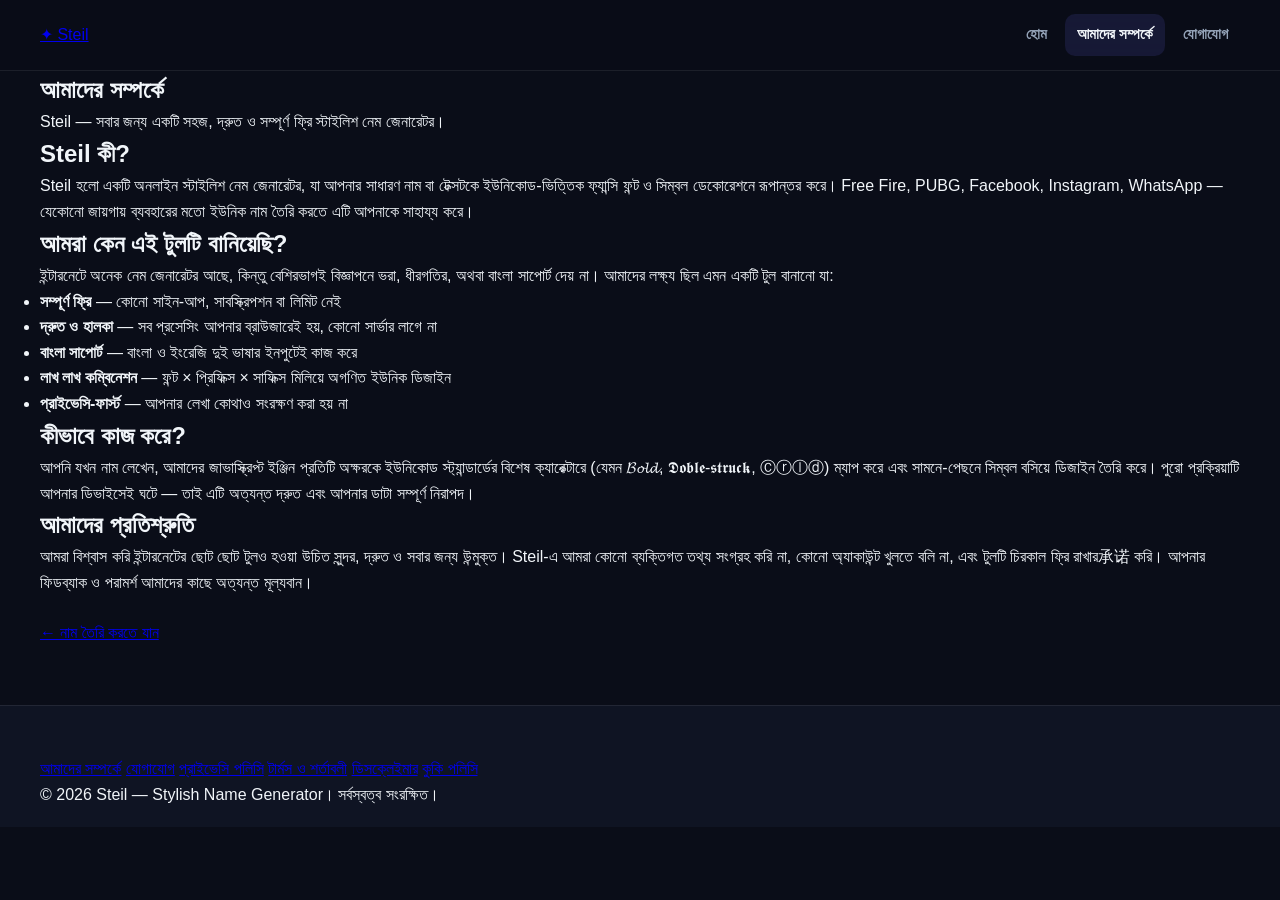
<file: about.html>
<!DOCTYPE html>
<html lang="bn">
<head>
  <meta charset="UTF-8">
  <meta name="viewport" content="width=device-width, initial-scale=1.0">

  <title>আমাদের সম্পর্কে - Steil | Stylish Name Generator</title>
  <meta name="description" content="Steil কী এবং কেন আমরা এই ফ্রি স্টাইলিশ নেম জেনারেটর টুলটি বানিয়েছি — জানুন আমাদের লক্ষ্য ও মিশন সম্পর্কে।">
  <meta name="robots" content="index, follow">
  <link rel="canonical" href="https://sagorozina-cell.github.io/steil/about.html">

  <!-- Open Graph -->
  <meta property="og:type" content="website">
  <meta property="og:title" content="আমাদের সম্পর্কে - Steil | Stylish Name Generator">
  <meta property="og:description" content="Steil কী এবং কেন আমরা এই ফ্রি স্টাইলিশ নেম জেনারেটর টুলটি বানিয়েছি।">
  <meta property="og:url" content="https://sagorozina-cell.github.io/steil/about.html">
  <meta property="og:image" content="https://sagorozina-cell.github.io/steil/assets/images/og-image.svg">
  <meta property="og:locale" content="bn_BD">

  <link rel="icon" type="image/svg+xml" href="assets/images/favicon.svg">
  <link rel="stylesheet" href="assets/css/style.css">
  <link rel="stylesheet" href="assets/css/responsive.css">
</head>

<body>

  <!-- ===== Header ===== -->
  <header class="site-header">
    <div class="container header-inner">
      <a href="index.html" class="logo" aria-label="Steil হোম">✦ Steil</a>
      <nav class="site-nav" aria-label="মূল নেভিগেশন">
        <a href="index.html">হোম</a>
        <a href="about.html" class="active">আমাদের সম্পর্কে</a>
        <a href="contact.html">যোগাযোগ</a>
      </nav>
    </div>
  </header>

  <main>
    <section class="hero">
      <div class="container">
        <h1>আমাদের সম্পর্কে</h1>
        <p class="tagline">Steil — সবার জন্য একটি সহজ, দ্রুত ও সম্পূর্ণ ফ্রি স্টাইলিশ নেম জেনারেটর।</p>
      </div>
    </section>

    <section class="content container">
      <article>
        <h2>Steil কী?</h2>
        <p>Steil হলো একটি অনলাইন স্টাইলিশ নেম জেনারেটর, যা আপনার সাধারণ নাম বা টেক্সটকে ইউনিকোড-ভিত্তিক ফ্যান্সি ফন্ট ও সিম্বল ডেকোরেশনে রূপান্তর করে। Free Fire, PUBG, Facebook, Instagram, WhatsApp — যেকোনো জায়গায় ব্যবহারের মতো ইউনিক নাম তৈরি করতে এটি আপনাকে সাহায্য করে।</p>

        <h2>আমরা কেন এই টুলটি বানিয়েছি?</h2>
        <p>ইন্টারনেটে অনেক নেম জেনারেটর আছে, কিন্তু বেশিরভাগই বিজ্ঞাপনে ভরা, ধীরগতির, অথবা বাংলা সাপোর্ট দেয় না। আমাদের লক্ষ্য ছিল এমন একটি টুল বানানো যা:</p>
        <ul>
          <li><strong>সম্পূর্ণ ফ্রি</strong> — কোনো সাইন-আপ, সাবস্ক্রিপশন বা লিমিট নেই</li>
          <li><strong>দ্রুত ও হালকা</strong> — সব প্রসেসিং আপনার ব্রাউজারেই হয়, কোনো সার্ভার লাগে না</li>
          <li><strong>বাংলা সাপোর্ট</strong> — বাংলা ও ইংরেজি দুই ভাষার ইনপুটেই কাজ করে</li>
          <li><strong>লাখ লাখ কম্বিনেশন</strong> — ফন্ট × প্রিফিক্স × সাফিক্স মিলিয়ে অগণিত ইউনিক ডিজাইন</li>
          <li><strong>প্রাইভেসি-ফার্স্ট</strong> — আপনার লেখা কোথাও সংরক্ষণ করা হয় না</li>
        </ul>

        <h2>কীভাবে কাজ করে?</h2>
        <p>আপনি যখন নাম লেখেন, আমাদের জাভাস্ক্রিপ্ট ইঞ্জিন প্রতিটি অক্ষরকে ইউনিকোড স্ট্যান্ডার্ডের বিশেষ ক্যারেক্টারে (যেমন 𝓑𝓸𝓵𝓭, 𝕯𝖔𝖇𝖑𝖊-𝖘𝖙𝖗𝖚𝖈𝖐, Ⓒⓡⓛⓓ) ম্যাপ করে এবং সামনে-পেছনে সিম্বল বসিয়ে ডিজাইন তৈরি করে। পুরো প্রক্রিয়াটি আপনার ডিভাইসেই ঘটে — তাই এটি অত্যন্ত দ্রুত এবং আপনার ডাটা সম্পূর্ণ নিরাপদ।</p>

        <h2>আমাদের প্রতিশ্রুতি</h2>
        <p>আমরা বিশ্বাস করি ইন্টারনেটের ছোট ছোট টুলও হওয়া উচিত সুন্দর, দ্রুত ও সবার জন্য উন্মুক্ত। Steil-এ আমরা কোনো ব্যক্তিগত তথ্য সংগ্রহ করি না, কোনো অ্যাকাউন্ট খুলতে বলি না, এবং টুলটি চিরকাল ফ্রি রাখার承诺 করি। আপনার ফিডব্যাক ও পরামর্শ আমাদের কাছে অত্যন্ত মূল্যবান।</p>

        <p style="margin-top:1.5rem;">
          <a href="index.html" class="btn-load" style="display:inline-block;">← নাম তৈরি করতে যান</a>
        </p>
      </article>
    </section>
  </main>

  <!-- ===== Footer ===== -->
  <footer class="site-footer">
    <div class="container footer-inner">
      <nav class="footer-nav" aria-label="ফুটার নেভিগেশন">
        <a href="about.html">আমাদের সম্পর্কে</a>
        <a href="contact.html">যোগাযোগ</a>
        <a href="policies/privacy-policy.html">প্রাইভেসি পলিসি</a>
        <a href="policies/terms-and-conditions.html">টার্মস ও শর্তাবলী</a>
        <a href="policies/disclaimer.html">ডিসক্লেইমার</a>
        <a href="policies/cookie-policy.html">কুকি পলিসি</a>
      </nav>
      <p class="copyright">© 2026 Steil — Stylish Name Generator। সর্বস্বত্ব সংরক্ষিত।</p>
    </div>
  </footer>

</body>
</html>
</file>
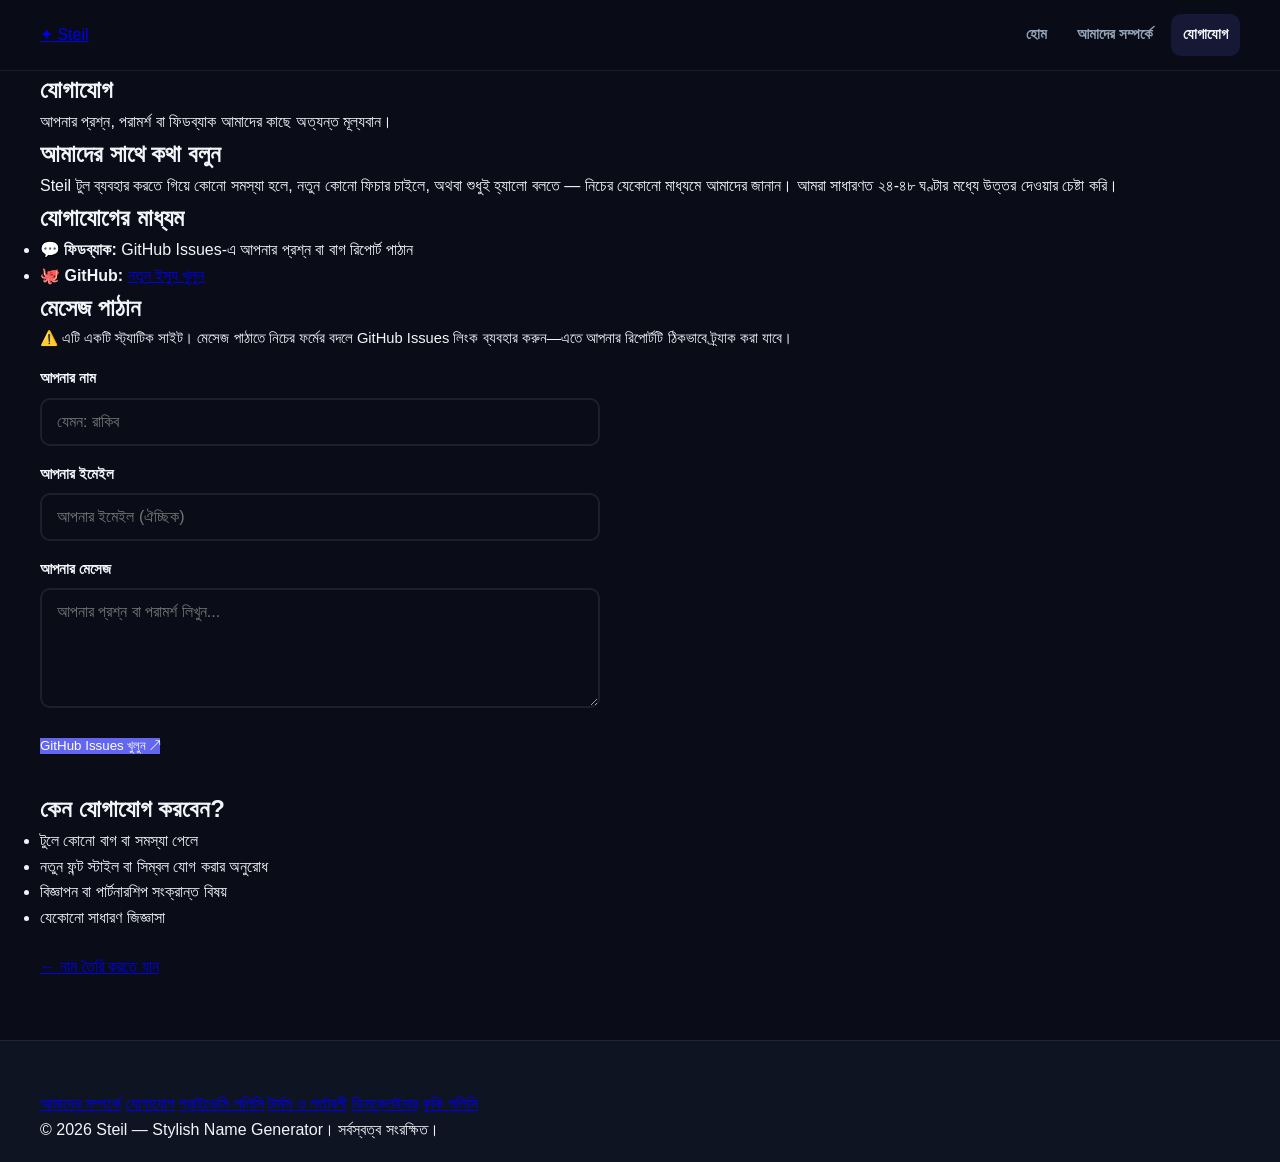
<file: contact.html>
<!DOCTYPE html>
<html lang="bn">
<head>
  <meta charset="UTF-8">
  <meta name="viewport" content="width=device-width, initial-scale=1.0">

  <title>যোগাযোগ - Steil | Stylish Name Generator</title>
  <meta name="description" content="Steil টুল সম্পর্কে কোনো প্রশ্ন, পরামর্শ বা সহায়তার প্রয়োজন হলে আমাদের সাথে যোগাযোগ করুন। আমরা আপনার ফিডব্যাক শুনে খুশি হব।">
  <meta name="robots" content="index, follow">
  <link rel="canonical" href="https://sagorozina-cell.github.io/steil/contact.html">

  <!-- Open Graph -->
  <meta property="og:type" content="website">
  <meta property="og:title" content="যোগাযোগ - Steil | Stylish Name Generator">
  <meta property="og:description" content="Steil টুল সম্পর্কে কোনো প্রশ্ন বা পরামর্শ থাকলে আমাদের সাথে যোগাযোগ করুন।">
  <meta property="og:url" content="https://sagorozina-cell.github.io/steil/contact.html">
  <meta property="og:image" content="https://sagorozina-cell.github.io/steil/assets/images/og-image.svg">
  <meta property="og:locale" content="bn_BD">

  <link rel="icon" type="image/svg+xml" href="assets/images/favicon.svg">
  <link rel="stylesheet" href="assets/css/style.css">
  <link rel="stylesheet" href="assets/css/responsive.css">
</head>

<body>

  <!-- ===== Header ===== -->
  <header class="site-header">
    <div class="container header-inner">
      <a href="index.html" class="logo" aria-label="Steil হোম">✦ Steil</a>
      <nav class="site-nav" aria-label="মূল নেভিগেশন">
        <a href="index.html">হোম</a>
        <a href="about.html">আমাদের সম্পর্কে</a>
        <a href="contact.html" class="active">যোগাযোগ</a>
      </nav>
    </div>
  </header>

  <main>
    <section class="hero">
      <div class="container">
        <h1>যোগাযোগ</h1>
        <p class="tagline">আপনার প্রশ্ন, পরামর্শ বা ফিডব্যাক আমাদের কাছে অত্যন্ত মূল্যবান।</p>
      </div>
    </section>

    <section class="content container">
      <article>
        <h2>আমাদের সাথে কথা বলুন</h2>
        <p>Steil টুল ব্যবহার করতে গিয়ে কোনো সমস্যা হলে, নতুন কোনো ফিচার চাইলে, অথবা শুধুই হ্যালো বলতে — নিচের যেকোনো মাধ্যমে আমাদের জানান। আমরা সাধারণত ২৪-৪৮ ঘণ্টার মধ্যে উত্তর দেওয়ার চেষ্টা করি।</p>

        <h2>যোগাযোগের মাধ্যম</h2>
        <ul>
          <li>💬 <strong>ফিডব্যাক:</strong> GitHub Issues-এ আপনার প্রশ্ন বা বাগ রিপোর্ট পাঠান</li>
          <li>🐙 <strong>GitHub:</strong> <a href="https://github.com/sagorozina-cell/steil/issues/new" target="_blank" rel="noopener">নতুন ইস্যু খুলুন</a></li>
        </ul>

        <h2>মেসেজ পাঠান</h2>
        <p style="color:var(--text-light); font-size:.92rem; margin-bottom:1rem;">
          ⚠️ এটি একটি স্ট্যাটিক সাইট। মেসেজ পাঠাতে নিচের ফর্মের বদলে GitHub Issues লিংক ব্যবহার করুন—এতে আপনার রিপোর্টটি ঠিকভাবে ট্র্যাক করা যাবে।
        </p>

        <form class="contact-form" id="contactForm" action="https://github.com/sagorozina-cell/steil/issues/new" method="get" target="_blank">
          <div class="form-group">
            <label for="cName">আপনার নাম</label>
            <input type="text" id="cName" name="name" placeholder="যেমন: রাকিব">
          </div>
          <div class="form-group">
            <label for="cEmail">আপনার ইমেইল</label>
            <input type="email" id="cEmail" name="email" placeholder="আপনার ইমেইল (ঐচ্ছিক)">
          </div>
          <div class="form-group">
            <label for="cMsg">আপনার মেসেজ</label>
            <textarea id="cMsg" name="message" rows="5" placeholder="আপনার প্রশ্ন বা পরামর্শ লিখুন..."></textarea>
          </div>
          <button type="submit" class="btn-load" style="background:var(--primary); color:#fff; border:none;">GitHub Issues খুলুন ↗</button>
        </form>

        <h2 style="margin-top:2rem;">কেন যোগাযোগ করবেন?</h2>
        <ul>
          <li>টুলে কোনো বাগ বা সমস্যা পেলে</li>
          <li>নতুন ফন্ট স্টাইল বা সিম্বল যোগ করার অনুরোধ</li>
          <li>বিজ্ঞাপন বা পার্টনারশিপ সংক্রান্ত বিষয়</li>
          <li>যেকোনো সাধারণ জিজ্ঞাসা</li>
        </ul>

        <p style="margin-top:1.5rem;">
          <a href="index.html" class="btn-load" style="display:inline-block;">← নাম তৈরি করতে যান</a>
        </p>
      </article>
    </section>
  </main>

  <!-- ===== Footer ===== -->
  <footer class="site-footer">
    <div class="container footer-inner">
      <nav class="footer-nav" aria-label="ফুটার নেভিগেশন">
        <a href="about.html">আমাদের সম্পর্কে</a>
        <a href="contact.html">যোগাযোগ</a>
        <a href="policies/privacy-policy.html">প্রাইভেসি পলিসি</a>
        <a href="policies/terms-and-conditions.html">টার্মস ও শর্তাবলী</a>
        <a href="policies/disclaimer.html">ডিসক্লেইমার</a>
        <a href="policies/cookie-policy.html">কুকি পলিসি</a>
      </nav>
      <p class="copyright">© 2026 Steil — Stylish Name Generator। সর্বস্বত্ব সংরক্ষিত।</p>
    </div>
  </footer>

  <style>
    /* Contact form styles (page-specific) */
    .contact-form { max-width: 560px; }
    .form-group { margin-bottom: 16px; }
    .form-group label {
      display: block;
      font-weight: 600;
      margin-bottom: 7px;
      color: var(--text);
      font-size: .95rem;
    }
    .form-group input,
    .form-group textarea {
      width: 100%;
      padding: 13px 15px;
      font-size: 1rem;
      font-family: var(--font);
      border: 2px solid var(--border);
      border-radius: var(--radius-sm);
      outline: none;
      transition: border-color .2s, box-shadow .2s;
      background: var(--bg);
    }
    .form-group input:focus,
    .form-group textarea:focus {
      border-color: var(--primary);
      box-shadow: 0 0 0 4px rgba(108, 92, 231, .12);
    }
    .form-group textarea { resize: vertical; min-height: 120px; }
  </style>
  <script src="assets/js/contact.js" defer></script>

</body>
</html>
</file>
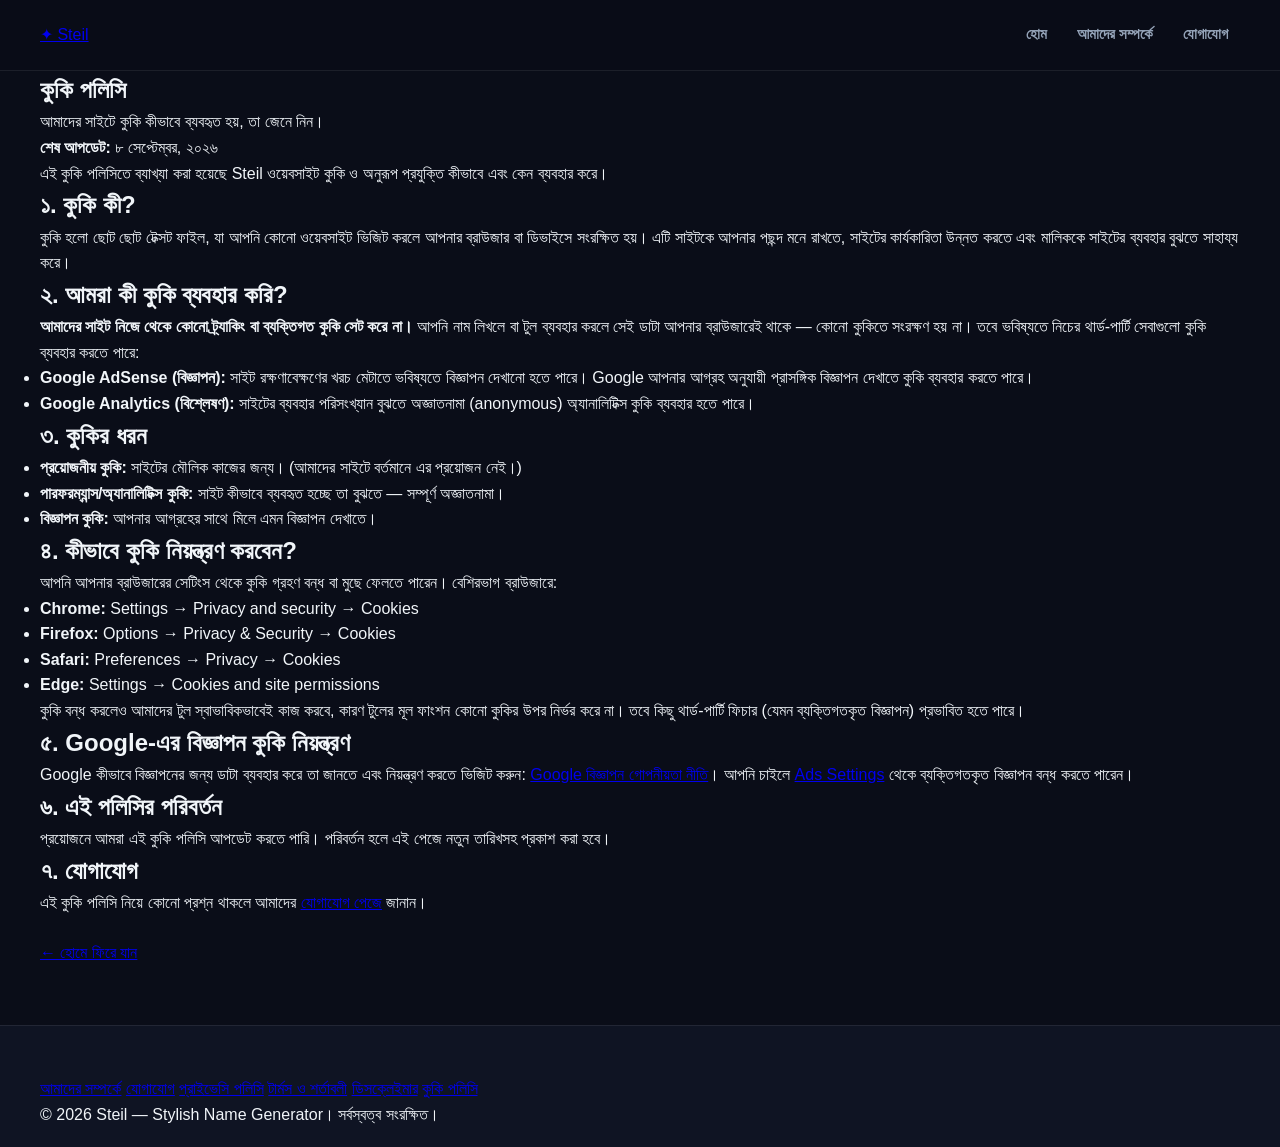
<file: policies/cookie-policy.html>
<!DOCTYPE html>
<html lang="bn">
<head>
  <meta charset="UTF-8">
  <meta name="viewport" content="width=device-width, initial-scale=1.0">

  <title>কুকি পলিসি - Steil | Stylish Name Generator</title>
  <meta name="description" content="Steil স্টাইলিশ নেম জেনারেটর সাইটের কুকি পলিসি। আমরা কী কুকি ব্যবহার করি, কেন ব্যবহার করি এবং কীভাবে নিয়ন্ত্রণ করবেন — জানুন বিস্তারিত।">
  <meta name="robots" content="index, follow">
  <link rel="canonical" href="https://sagorozina-cell.github.io/steil/policies/cookie-policy.html">

  <meta property="og:type" content="website">
  <meta property="og:title" content="কুকি পলিসি - Steil">
  <meta property="og:description" content="Steil সাইটের কুকি পলিসি — কুকি ব্যবহার, উদ্দেশ্য ও নিয়ন্ত্রণ সম্পর্কে বিস্তারিত।">
  <meta property="og:url" content="https://sagorozina-cell.github.io/steil/policies/cookie-policy.html">
  <meta property="og:image" content="https://sagorozina-cell.github.io/steil/assets/images/og-image.svg">
  <meta property="og:locale" content="bn_BD">

  <link rel="icon" type="image/svg+xml" href="../assets/images/favicon.svg">
  <link rel="stylesheet" href="../assets/css/style.css">
  <link rel="stylesheet" href="../assets/css/responsive.css">
</head>

<body>

  <header class="site-header">
    <div class="container header-inner">
      <a href="../index.html" class="logo" aria-label="Steil হোম">✦ Steil</a>
      <nav class="site-nav" aria-label="মূল নেভিগেশন">
        <a href="../index.html">হোম</a>
        <a href="../about.html">আমাদের সম্পর্কে</a>
        <a href="../contact.html">যোগাযোগ</a>
      </nav>
    </div>
  </header>

  <main>
    <section class="hero">
      <div class="container">
        <h1>কুকি পলিসি</h1>
        <p class="tagline">আমাদের সাইটে কুকি কীভাবে ব্যবহৃত হয়, তা জেনে নিন।</p>
      </div>
    </section>

    <section class="content container">
      <article>
        <p><strong>শেষ আপডেট:</strong> ৮ সেপ্টেম্বর, ২০২৬</p>

        <p>এই কুকি পলিসিতে ব্যাখ্যা করা হয়েছে Steil ওয়েবসাইট কুকি ও অনুরূপ প্রযুক্তি কীভাবে এবং কেন ব্যবহার করে।</p>

        <h2>১. কুকি কী?</h2>
        <p>কুকি হলো ছোট ছোট টেক্সট ফাইল, যা আপনি কোনো ওয়েবসাইট ভিজিট করলে আপনার ব্রাউজার বা ডিভাইসে সংরক্ষিত হয়। এটি সাইটকে আপনার পছন্দ মনে রাখতে, সাইটের কার্যকারিতা উন্নত করতে এবং মালিককে সাইটের ব্যবহার বুঝতে সাহায্য করে।</p>

        <h2>২. আমরা কী কুকি ব্যবহার করি?</h2>
        <p><strong>আমাদের সাইট নিজে থেকে কোনো ট্র্যাকিং বা ব্যক্তিগত কুকি সেট করে না।</strong> আপনি নাম লিখলে বা টুল ব্যবহার করলে সেই ডাটা আপনার ব্রাউজারেই থাকে — কোনো কুকিতে সংরক্ষণ হয় না। তবে ভবিষ্যতে নিচের থার্ড-পার্টি সেবাগুলো কুকি ব্যবহার করতে পারে:</p>
        <ul>
          <li><strong>Google AdSense (বিজ্ঞাপন):</strong> সাইট রক্ষণাবেক্ষণের খরচ মেটাতে ভবিষ্যতে বিজ্ঞাপন দেখানো হতে পারে। Google আপনার আগ্রহ অনুযায়ী প্রাসঙ্গিক বিজ্ঞাপন দেখাতে কুকি ব্যবহার করতে পারে।</li>
          <li><strong>Google Analytics (বিশ্লেষণ):</strong> সাইটের ব্যবহার পরিসংখ্যান বুঝতে অজ্ঞাতনামা (anonymous) অ্যানালিটিক্স কুকি ব্যবহার হতে পারে।</li>
        </ul>

        <h2>৩. কুকির ধরন</h2>
        <ul>
          <li><strong>প্রয়োজনীয় কুকি:</strong> সাইটের মৌলিক কাজের জন্য। (আমাদের সাইটে বর্তমানে এর প্রয়োজন নেই।)</li>
          <li><strong>পারফরম্যান্স/অ্যানালিটিক্স কুকি:</strong> সাইট কীভাবে ব্যবহৃত হচ্ছে তা বুঝতে — সম্পূর্ণ অজ্ঞাতনামা।</li>
          <li><strong>বিজ্ঞাপন কুকি:</strong> আপনার আগ্রহের সাথে মিলে এমন বিজ্ঞাপন দেখাতে।</li>
        </ul>

        <h2>৪. কীভাবে কুকি নিয়ন্ত্রণ করবেন?</h2>
        <p>আপনি আপনার ব্রাউজারের সেটিংস থেকে কুকি গ্রহণ বন্ধ বা মুছে ফেলতে পারেন। বেশিরভাগ ব্রাউজারে:</p>
        <ul>
          <li><strong>Chrome:</strong> Settings → Privacy and security → Cookies</li>
          <li><strong>Firefox:</strong> Options → Privacy & Security → Cookies</li>
          <li><strong>Safari:</strong> Preferences → Privacy → Cookies</li>
          <li><strong>Edge:</strong> Settings → Cookies and site permissions</li>
        </ul>
        <p>কুকি বন্ধ করলেও আমাদের টুল স্বাভাবিকভাবেই কাজ করবে, কারণ টুলের মূল ফাংশন কোনো কুকির উপর নির্ভর করে না। তবে কিছু থার্ড-পার্টি ফিচার (যেমন ব্যক্তিগতকৃত বিজ্ঞাপন) প্রভাবিত হতে পারে।</p>

        <h2>৫. Google-এর বিজ্ঞাপন কুকি নিয়ন্ত্রণ</h2>
        <p>Google কীভাবে বিজ্ঞাপনের জন্য ডাটা ব্যবহার করে তা জানতে এবং নিয়ন্ত্রণ করতে ভিজিট করুন: <a href="https://policies.google.com/technologies/ads" target="_blank" rel="noopener">Google বিজ্ঞাপন গোপনীয়তা নীতি</a>। আপনি চাইলে <a href="https://adssettings.google.com/" target="_blank" rel="noopener">Ads Settings</a> থেকে ব্যক্তিগতকৃত বিজ্ঞাপন বন্ধ করতে পারেন।</p>

        <h2>৬. এই পলিসির পরিবর্তন</h2>
        <p>প্রয়োজনে আমরা এই কুকি পলিসি আপডেট করতে পারি। পরিবর্তন হলে এই পেজে নতুন তারিখসহ প্রকাশ করা হবে।</p>

        <h2>৭. যোগাযোগ</h2>
        <p>এই কুকি পলিসি নিয়ে কোনো প্রশ্ন থাকলে আমাদের <a href="../contact.html">যোগাযোগ পেজে</a> জানান।</p>

        <p style="margin-top:1.5rem;">
          <a href="../index.html" class="btn-load" style="display:inline-block;">← হোমে ফিরে যান</a>
        </p>
      </article>
    </section>
  </main>

  <footer class="site-footer">
    <div class="container footer-inner">
      <nav class="footer-nav" aria-label="ফুটার নেভিগেশন">
        <a href="../about.html">আমাদের সম্পর্কে</a>
        <a href="../contact.html">যোগাযোগ</a>
        <a href="privacy-policy.html">প্রাইভেসি পলিসি</a>
        <a href="terms-and-conditions.html">টার্মস ও শর্তাবলী</a>
        <a href="disclaimer.html">ডিসক্লেইমার</a>
        <a href="cookie-policy.html">কুকি পলিসি</a>
      </nav>
      <p class="copyright">© 2026 Steil — Stylish Name Generator। সর্বস্বত্ব সংরক্ষিত।</p>
    </div>
  </footer>

</body>
</html>
</file>
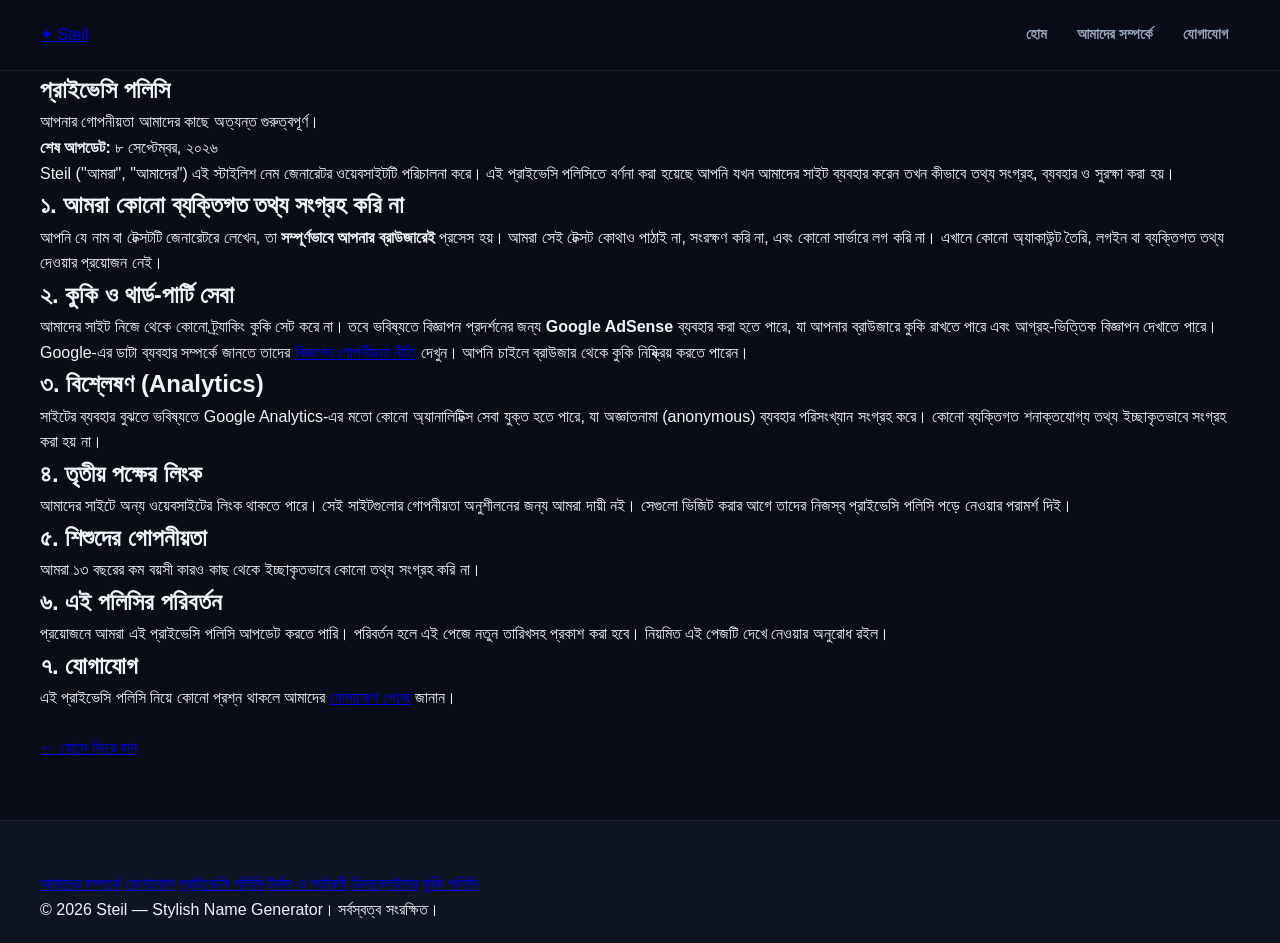
<file: policies/privacy-policy.html>
<!DOCTYPE html>
<html lang="bn">
<head>
  <meta charset="UTF-8">
  <meta name="viewport" content="width=device-width, initial-scale=1.0">

  <title>প্রাইভেসি পলিসি - Steil | Stylish Name Generator</title>
  <meta name="description" content="Steil স্টাইলিশ নেম জেনারেটর সাইটের প্রাইভেসি পলিসি। আমরা কী ডাটা সংগ্রহ করি, কীভাবে ব্যবহার করি এবং আপনার অধিকার কী — জানুন বিস্তারিত।">
  <meta name="robots" content="index, follow">
  <link rel="canonical" href="https://sagorozina-cell.github.io/steil/policies/privacy-policy.html">

  <meta property="og:type" content="website">
  <meta property="og:title" content="প্রাইভেসি পলিসি - Steil">
  <meta property="og:description" content="Steil সাইটের প্রাইভেসি পলিসি — ডাটা সংগ্রহ, কুকি ও আপনার অধিকার সম্পর্কে বিস্তারিত।">
  <meta property="og:url" content="https://sagorozina-cell.github.io/steil/policies/privacy-policy.html">
  <meta property="og:image" content="https://sagorozina-cell.github.io/steil/assets/images/og-image.svg">
  <meta property="og:locale" content="bn_BD">

  <!-- পাথ ../ দিয়ে এক ধাপ উপরে (policies ফোল্ডার থেকে) -->
  <link rel="icon" type="image/svg+xml" href="../assets/images/favicon.svg">
  <link rel="stylesheet" href="../assets/css/style.css">
  <link rel="stylesheet" href="../assets/css/responsive.css">
</head>

<body>

  <header class="site-header">
    <div class="container header-inner">
      <a href="../index.html" class="logo" aria-label="Steil হোম">✦ Steil</a>
      <nav class="site-nav" aria-label="মূল নেভিগেশন">
        <a href="../index.html">হোম</a>
        <a href="../about.html">আমাদের সম্পর্কে</a>
        <a href="../contact.html">যোগাযোগ</a>
      </nav>
    </div>
  </header>

  <main>
    <section class="hero">
      <div class="container">
        <h1>প্রাইভেসি পলিসি</h1>
        <p class="tagline">আপনার গোপনীয়তা আমাদের কাছে অত্যন্ত গুরুত্বপূর্ণ।</p>
      </div>
    </section>

    <section class="content container">
      <article>
        <p><strong>শেষ আপডেট:</strong> ৮ সেপ্টেম্বর, ২০২৬</p>

        <p>Steil ("আমরা", "আমাদের") এই স্টাইলিশ নেম জেনারেটর ওয়েবসাইটটি পরিচালনা করে। এই প্রাইভেসি পলিসিতে বর্ণনা করা হয়েছে আপনি যখন আমাদের সাইট ব্যবহার করেন তখন কীভাবে তথ্য সংগ্রহ, ব্যবহার ও সুরক্ষা করা হয়।</p>

        <h2>১. আমরা কোনো ব্যক্তিগত তথ্য সংগ্রহ করি না</h2>
        <p>আপনি যে নাম বা টেক্সটটি জেনারেটরে লেখেন, তা <strong>সম্পূর্ণভাবে আপনার ব্রাউজারেই</strong> প্রসেস হয়। আমরা সেই টেক্সট কোথাও পাঠাই না, সংরক্ষণ করি না, এবং কোনো সার্ভারে লগ করি না। এখানে কোনো অ্যাকাউন্ট তৈরি, লগইন বা ব্যক্তিগত তথ্য দেওয়ার প্রয়োজন নেই।</p>

        <h2>২. কুকি ও থার্ড-পার্টি সেবা</h2>
        <p>আমাদের সাইট নিজে থেকে কোনো ট্র্যাকিং কুকি সেট করে না। তবে ভবিষ্যতে বিজ্ঞাপন প্রদর্শনের জন্য <strong>Google AdSense</strong> ব্যবহার করা হতে পারে, যা আপনার ব্রাউজারে কুকি রাখতে পারে এবং আগ্রহ-ভিত্তিক বিজ্ঞাপন দেখাতে পারে। Google-এর ডাটা ব্যবহার সম্পর্কে জানতে তাদের <a href="https://policies.google.com/technologies/ads" target="_blank" rel="noopener">বিজ্ঞাপন গোপনীয়তা নীতি</a> দেখুন। আপনি চাইলে ব্রাউজার থেকে কুকি নিষ্ক্রিয় করতে পারেন।</p>

        <h2>৩. বিশ্লেষণ (Analytics)</h2>
        <p>সাইটের ব্যবহার বুঝতে ভবিষ্যতে Google Analytics-এর মতো কোনো অ্যানালিটিক্স সেবা যুক্ত হতে পারে, যা অজ্ঞাতনামা (anonymous) ব্যবহার পরিসংখ্যান সংগ্রহ করে। কোনো ব্যক্তিগত শনাক্তযোগ্য তথ্য ইচ্ছাকৃতভাবে সংগ্রহ করা হয় না।</p>

        <h2>৪. তৃতীয় পক্ষের লিংক</h2>
        <p>আমাদের সাইটে অন্য ওয়েবসাইটের লিংক থাকতে পারে। সেই সাইটগুলোর গোপনীয়তা অনুশীলনের জন্য আমরা দায়ী নই। সেগুলো ভিজিট করার আগে তাদের নিজস্ব প্রাইভেসি পলিসি পড়ে নেওয়ার পরামর্শ দিই।</p>

        <h2>৫. শিশুদের গোপনীয়তা</h2>
        <p>আমরা ১৩ বছরের কম বয়সী কারও কাছ থেকে ইচ্ছাকৃতভাবে কোনো তথ্য সংগ্রহ করি না।</p>

        <h2>৬. এই পলিসির পরিবর্তন</h2>
        <p>প্রয়োজনে আমরা এই প্রাইভেসি পলিসি আপডেট করতে পারি। পরিবর্তন হলে এই পেজে নতুন তারিখসহ প্রকাশ করা হবে। নিয়মিত এই পেজটি দেখে নেওয়ার অনুরোধ রইল।</p>

        <h2>৭. যোগাযোগ</h2>
        <p>এই প্রাইভেসি পলিসি নিয়ে কোনো প্রশ্ন থাকলে আমাদের <a href="../contact.html">যোগাযোগ পেজে</a> জানান।</p>

        <p style="margin-top:1.5rem;">
          <a href="../index.html" class="btn-load" style="display:inline-block;">← হোমে ফিরে যান</a>
        </p>
      </article>
    </section>
  </main>

  <footer class="site-footer">
    <div class="container footer-inner">
      <nav class="footer-nav" aria-label="ফুটার নেভিগেশন">
        <a href="../about.html">আমাদের সম্পর্কে</a>
        <a href="../contact.html">যোগাযোগ</a>
        <a href="privacy-policy.html">প্রাইভেসি পলিসি</a>
        <a href="terms-and-conditions.html">টার্মস ও শর্তাবলী</a>
        <a href="disclaimer.html">ডিসক্লেইমার</a>
        <a href="cookie-policy.html">কুকি পলিসি</a>
      </nav>
      <p class="copyright">© 2026 Steil — Stylish Name Generator। সর্বস্বত্ব সংরক্ষিত।</p>
    </div>
  </footer>

</body>
</html>
</file>
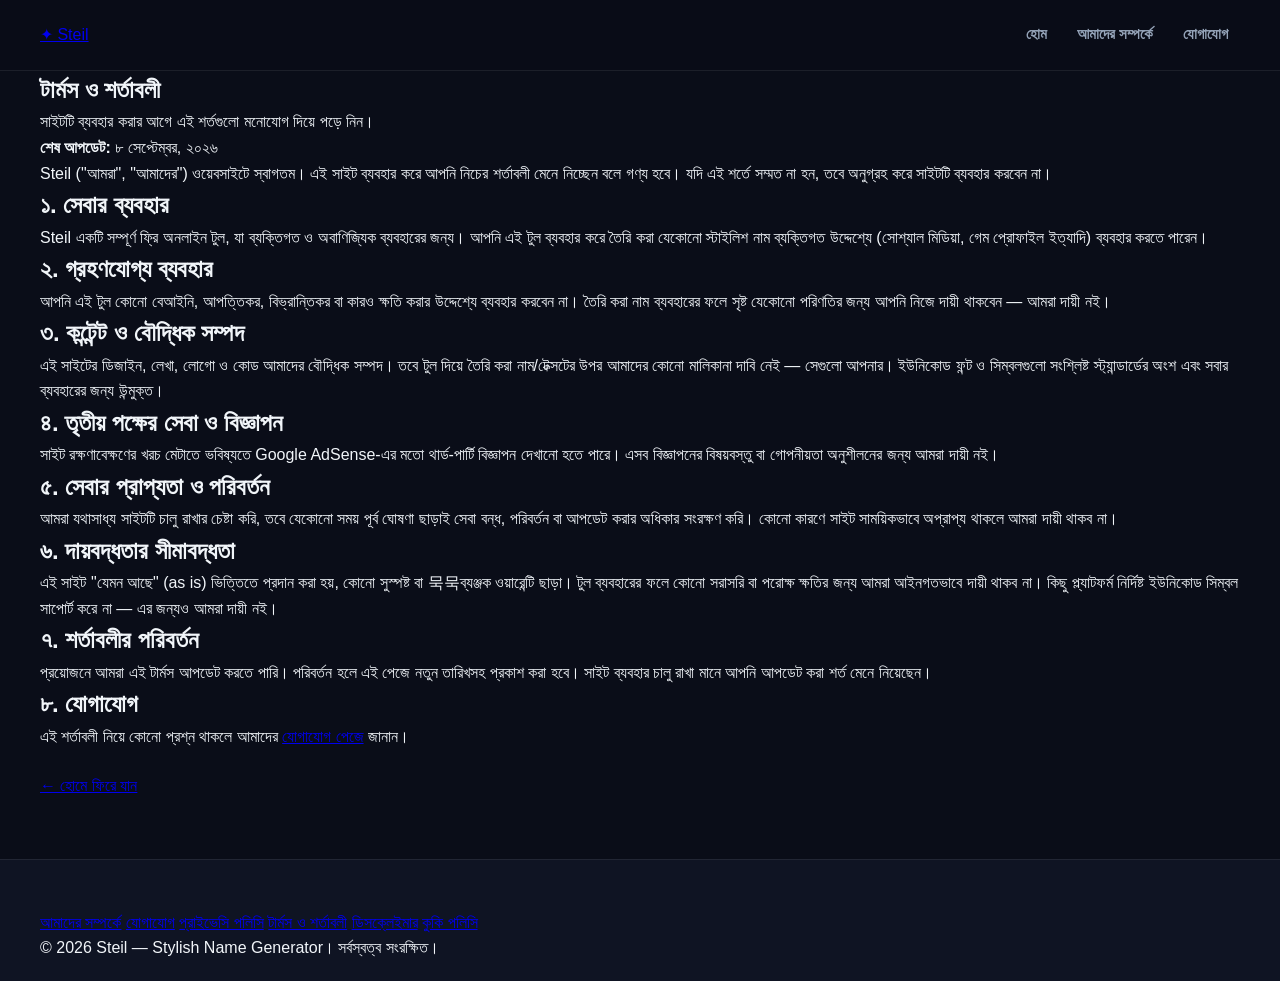
<file: policies/terms-and-conditions.html>
<!DOCTYPE html>
<html lang="bn">
<head>
  <meta charset="UTF-8">
  <meta name="viewport" content="width=device-width, initial-scale=1.0">

  <title>টার্মস ও শর্তাবলী - Steil | Stylish Name Generator</title>
  <meta name="description" content="Steil স্টাইলিশ নেম জেনারেটর সাইট ব্যবহারের টার্মস ও শর্তাবলী। সাইটটি ব্যবহারের আগে এই শর্তগুলো পড়ে নিন।">
  <meta name="robots" content="index, follow">
  <link rel="canonical" href="https://sagorozina-cell.github.io/steil/policies/terms-and-conditions.html">

  <meta property="og:type" content="website">
  <meta property="og:title" content="টার্মস ও শর্তাবলী - Steil">
  <meta property="og:description" content="Steil সাইট ব্যবহারের টার্মস ও শর্তাবলী — ব্যবহারের নিয়ম ও দায়বদ্ধতা সম্পর্কে বিস্তারিত।">
  <meta property="og:url" content="https://sagorozina-cell.github.io/steil/policies/terms-and-conditions.html">
  <meta property="og:image" content="https://sagorozina-cell.github.io/steil/assets/images/og-image.svg">
  <meta property="og:locale" content="bn_BD">

  <link rel="icon" type="image/svg+xml" href="../assets/images/favicon.svg">
  <link rel="stylesheet" href="../assets/css/style.css">
  <link rel="stylesheet" href="../assets/css/responsive.css">
</head>

<body>

  <header class="site-header">
    <div class="container header-inner">
      <a href="../index.html" class="logo" aria-label="Steil হোম">✦ Steil</a>
      <nav class="site-nav" aria-label="মূল নেভিগেশন">
        <a href="../index.html">হোম</a>
        <a href="../about.html">আমাদের সম্পর্কে</a>
        <a href="../contact.html">যোগাযোগ</a>
      </nav>
    </div>
  </header>

  <main>
    <section class="hero">
      <div class="container">
        <h1>টার্মস ও শর্তাবলী</h1>
        <p class="tagline">সাইটটি ব্যবহার করার আগে এই শর্তগুলো মনোযোগ দিয়ে পড়ে নিন।</p>
      </div>
    </section>

    <section class="content container">
      <article>
        <p><strong>শেষ আপডেট:</strong> ৮ সেপ্টেম্বর, ২০২৬</p>

        <p>Steil ("আমরা", "আমাদের") ওয়েবসাইটে স্বাগতম। এই সাইট ব্যবহার করে আপনি নিচের শর্তাবলী মেনে নিচ্ছেন বলে গণ্য হবে। যদি এই শর্তে সম্মত না হন, তবে অনুগ্রহ করে সাইটটি ব্যবহার করবেন না।</p>

        <h2>১. সেবার ব্যবহার</h2>
        <p>Steil একটি সম্পূর্ণ ফ্রি অনলাইন টুল, যা ব্যক্তিগত ও অবাণিজ্যিক ব্যবহারের জন্য। আপনি এই টুল ব্যবহার করে তৈরি করা যেকোনো স্টাইলিশ নাম ব্যক্তিগত উদ্দেশ্যে (সোশ্যাল মিডিয়া, গেম প্রোফাইল ইত্যাদি) ব্যবহার করতে পারেন।</p>

        <h2>২. গ্রহণযোগ্য ব্যবহার</h2>
        <p>আপনি এই টুল কোনো বেআইনি, আপত্তিকর, বিভ্রান্তিকর বা কারও ক্ষতি করার উদ্দেশ্যে ব্যবহার করবেন না। তৈরি করা নাম ব্যবহারের ফলে সৃষ্ট যেকোনো পরিণতির জন্য আপনি নিজে দায়ী থাকবেন — আমরা দায়ী নই।</p>

        <h2>৩. কন্টেন্ট ও বৌদ্ধিক সম্পদ</h2>
        <p>এই সাইটের ডিজাইন, লেখা, লোগো ও কোড আমাদের বৌদ্ধিক সম্পদ। তবে টুল দিয়ে তৈরি করা নাম/টেক্সটের উপর আমাদের কোনো মালিকানা দাবি নেই — সেগুলো আপনার। ইউনিকোড ফন্ট ও সিম্বলগুলো সংশ্লিষ্ট স্ট্যান্ডার্ডের অংশ এবং সবার ব্যবহারের জন্য উন্মুক্ত।</p>

        <h2>৪. তৃতীয় পক্ষের সেবা ও বিজ্ঞাপন</h2>
        <p>সাইট রক্ষণাবেক্ষণের খরচ মেটাতে ভবিষ্যতে Google AdSense-এর মতো থার্ড-পার্টি বিজ্ঞাপন দেখানো হতে পারে। এসব বিজ্ঞাপনের বিষয়বস্তু বা গোপনীয়তা অনুশীলনের জন্য আমরা দায়ী নই।</p>

        <h2>৫. সেবার প্রাপ্যতা ও পরিবর্তন</h2>
        <p>আমরা যথাসাধ্য সাইটটি চালু রাখার চেষ্টা করি, তবে যেকোনো সময় পূর্ব ঘোষণা ছাড়াই সেবা বন্ধ, পরিবর্তন বা আপডেট করার অধিকার সংরক্ষণ করি। কোনো কারণে সাইট সাময়িকভাবে অপ্রাপ্য থাকলে আমরা দায়ী থাকব না।</p>

        <h2>৬. দায়বদ্ধতার সীমাবদ্ধতা</h2>
        <p>এই সাইট "যেমন আছে" (as is) ভিত্তিতে প্রদান করা হয়, কোনো সুস্পষ্ট বা 묵묵ব্যঞ্জক ওয়ারেন্টি ছাড়া। টুল ব্যবহারের ফলে কোনো সরাসরি বা পরোক্ষ ক্ষতির জন্য আমরা আইনগতভাবে দায়ী থাকব না। কিছু প্ল্যাটফর্ম নির্দিষ্ট ইউনিকোড সিম্বল সাপোর্ট করে না — এর জন্যও আমরা দায়ী নই।</p>

        <h2>৭. শর্তাবলীর পরিবর্তন</h2>
        <p>প্রয়োজনে আমরা এই টার্মস আপডেট করতে পারি। পরিবর্তন হলে এই পেজে নতুন তারিখসহ প্রকাশ করা হবে। সাইট ব্যবহার চালু রাখা মানে আপনি আপডেট করা শর্ত মেনে নিয়েছেন।</p>

        <h2>৮. যোগাযোগ</h2>
        <p>এই শর্তাবলী নিয়ে কোনো প্রশ্ন থাকলে আমাদের <a href="../contact.html">যোগাযোগ পেজে</a> জানান।</p>

        <p style="margin-top:1.5rem;">
          <a href="../index.html" class="btn-load" style="display:inline-block;">← হোমে ফিরে যান</a>
        </p>
      </article>
    </section>
  </main>

  <footer class="site-footer">
    <div class="container footer-inner">
      <nav class="footer-nav" aria-label="ফুটার নেভিগেশন">
        <a href="../about.html">আমাদের সম্পর্কে</a>
        <a href="../contact.html">যোগাযোগ</a>
        <a href="privacy-policy.html">প্রাইভেসি পলিসি</a>
        <a href="terms-and-conditions.html">টার্মস ও শর্তাবলী</a>
        <a href="disclaimer.html">ডিসক্লেইমার</a>
        <a href="cookie-policy.html">কুকি পলিসি</a>
      </nav>
      <p class="copyright">© 2026 Steil — Stylish Name Generator। সর্বস্বত্ব সংরক্ষিত।</p>
    </div>
  </footer>

</body>
</html>
</file>
<file: assets/css/style.css>
/* ================= GLOBAL DESIGN SYSTEM ================= */
:root {
  --bg-main: #0a0d18;
  --bg-card: #121829;
  --bg-sidebar: #0f1423;
  --border-color: rgba(255, 255, 255, 0.08);
  --text-color: #f1f5f9;
  --text-muted: #94a3b8;
  --primary-color: #6366f1;
  --primary: #6366f1;
  --primary-gradient: linear-gradient(135deg, #6366f1, #a855f7, #ec4899);
  --secondary-color: #06b6d4;
  --card-shadow: 0 10px 30px -10px rgba(0, 0, 0, 0.5);
  --radius: 16px;
  --transition: all 0.3s cubic-bezier(0.4, 0, 0.2, 1);
  --text: var(--text-color);
  --bg: var(--bg-main);
  --border: var(--border-color);
  --radius-sm: 10px;
  --font: 'Hind Siliguri', 'Plus Jakarta Sans', sans-serif;
}

[data-theme="light"] {
  --bg-main: #f8fafc;
  --bg-card: #ffffff;
  --bg-sidebar: #f1f5f9;
  --border-color: rgba(0, 0, 0, 0.08);
  --text-color: #0f172a;
  --text-muted: #64748b;
  --card-shadow: 0 10px 25px -5px rgba(0, 0, 0, 0.05);
}

* {
  margin: 0;
  padding: 0;
  box-sizing: border-box;
}

body {
  font-family: 'Hind Siliguri', 'Plus Jakarta Sans', sans-serif;
  background-color: var(--bg-main);
  color: var(--text-color);
  line-height: 1.6;
  overflow-x: hidden;
  transition: background-color 0.3s, color 0.3s;
}

.container {
  max-width: 1240px;
  margin: 0 auto;
  padding: 0 20px;
}

.section-padding {
  padding-top: 30px;
  padding-bottom: 60px;
}

/* Background Glowing Orbs */
.glow-orb {
  position: fixed;
  border-radius: 50%;
  filter: blur(120px);
  z-index: -1;
  opacity: 0.3;
  pointer-events: none;
}
.orb-1 { width: 400px; height: 400px; background: #6366f1; top: -100px; left: -100px; }
.orb-2 { width: 350px; height: 350px; background: #ec4899; bottom: -50px; right: -50px; }

/* ================= HEADER ================= */
.site-header {
  position: sticky;
  top: 0;
  z-index: 100;
  background: rgba(10, 13, 24, 0.82);
  backdrop-filter: blur(16px);
  border-bottom: 1px solid var(--border-color);
}
[data-theme="light"] .site-header {
  background: rgba(248, 250, 252, 0.85);
}

.header-inner {
  display: flex;
  align-items: center;
  justify-content: space-between;
  height: 70px;
}

.brand-logo {
  display: flex;
  align-items: center;
  gap: 10px;
  text-decoration: none;
  font-weight: 800;
  font-size: 1.3rem;
  color: var(--text-color);
}

.logo-icon {
  width: 38px;
  height: 38px;
  border-radius: 12px;
  background: var(--primary-gradient);
  display: grid;
  place-items: center;
  color: #fff;
  font-weight: 800;
}

.highlight {
  background: var(--primary-gradient);
  -webkit-background-clip: text;
  background-clip: text;
  color: transparent;
}

.nav-menu {
  display: flex;
  gap: 25px;
}

.nav-link {
  text-decoration: none;
  color: var(--text-muted);
  font-weight: 500;
  transition: var(--transition);
}

.nav-link:hover, .nav-link.active {
  color: var(--primary-color);
}

.header-actions {
  display: flex;
  gap: 10px;
}

.icon-toggle-btn, .mobile-menu-btn {
  background: var(--bg-card);
  border: 1px solid var(--border-color);
  color: var(--text-color);
  width: 40px;
  height: 40px;
  border-radius: 10px;
  cursor: pointer;
  font-size: 1.1rem;
  display: grid;
  place-items: center;
}

.mobile-menu-btn { display: none; }

/* ================= LAYOUT ================= */
.main-layout {
  display: grid;
  grid-template-columns: 280px 1fr;
  gap: 30px;
}

/* ================= SIDEBAR ================= */
.sidebar-widget {
  background: var(--bg-sidebar);
  border: 1px solid var(--border-color);
  border-radius: var(--radius);
  padding: 20px;
  margin-bottom: 20px;
}

.widget-title {
  font-size: 1.05rem;
  margin-bottom: 15px;
  font-weight: 700;
}

.category-list {
  list-style: none;
}

.cat-item {
  display: flex;
  align-items: center;
  justify-content: space-between;
  padding: 10px 14px;
  border-radius: 10px;
  margin-bottom: 6px;
  cursor: pointer;
  color: var(--text-muted);
  font-weight: 500;
  transition: var(--transition);
}

.cat-item:hover, .cat-item.active {
  background: var(--primary-color);
  color: #fff;
}

.cat-item small {
  background: rgba(255, 255, 255, 0.15);
  padding: 2px 8px;
  border-radius: 20px;
  font-size: 0.75rem;
}

.quick-tags {
  display: flex;
  flex-wrap: wrap;
  gap: 8px;
}

.tag-chip {
  background: var(--bg-card);
  border: 1px solid var(--border-color);
  color: var(--text-muted);
  padding: 6px 12px;
  border-radius: 20px;
  font-size: 0.85rem;
  cursor: pointer;
  transition: var(--transition);
}

.tag-chip:hover {
  border-color: var(--primary-color);
  color: var(--primary-color);
}

/* Ad Placeholders */
.ad-widget {
  text-align: center;
  background: rgba(255, 255, 255, 0.02);
}
.ad-label {
  font-size: 0.7rem;
  color: var(--text-muted);
  text-transform: uppercase;
  letter-spacing: 1px;
}
.ad-box-sidebar {
  min-height: 220px;
  display: grid;
  place-items: center;
  border: 1px dashed var(--border-color);
  border-radius: 8px;
  margin-top: 8px;
  color: var(--text-muted);
  font-size: 0.85rem;
}

.ad-banner-horizontal {
  text-align: center;
  margin: 20px 0;
}
.ad-placeholder-horiz {
  min-height: 90px;
  border: 1px dashed var(--border-color);
  background: var(--bg-sidebar);
  border-radius: var(--radius);
  display: grid;
  place-items: center;
  color: var(--text-muted);
  font-size: 0.9rem;
  margin-top: 5px;
}

.info-card-widget {
  background: linear-gradient(135deg, rgba(99, 102, 241, 0.1), rgba(168, 85, 247, 0.1));
  border-color: rgba(99, 102, 241, 0.3);
}

/* ================= MAIN CONTENT ================= */
.hero-card {
  background: var(--bg-card);
  border: 1px solid var(--border-color);
  border-radius: var(--radius);
  padding: 35px 30px;
  box-shadow: var(--card-shadow);
  text-align: center;
}

.hero-badge {
  display: inline-block;
  background: rgba(99, 102, 241, 0.15);
  color: var(--primary-color);
  padding: 6px 16px;
  border-radius: 30px;
  font-size: 0.85rem;
  font-weight: 600;
  margin-bottom: 15px;
}

.hero-title {
  font-size: 2.1rem;
  font-weight: 800;
  line-height: 1.3;
  margin-bottom: 10px;
}

.gradient-text {
  background: var(--primary-gradient);
  -webkit-background-clip: text;
  background-clip: text;
  color: transparent;
}

.hero-sub {
  color: var(--text-muted);
  max-width: 600px;
  margin: 0 auto 25px;
}

/* Input Area */
.input-container {
  max-width: 650px;
  margin: 0 auto;
}

.input-box-wrapper {
  position: relative;
  display: flex;
  align-items: center;
}

#nameInput {
  width: 100%;
  padding: 16px 45px 16px 20px;
  font-size: 1.15rem;
  background: var(--bg-sidebar);
  border: 2px solid var(--border-color);
  border-radius: 14px;
  color: var(--text-color);
  outline: none;
  transition: var(--transition);
}

#nameInput:focus {
  border-color: var(--primary-color);
  box-shadow: 0 0 20px rgba(99, 102, 241, 0.2);
}

.clear-btn {
  position: absolute;
  right: 15px;
  background: none;
  border: none;
  color: var(--text-muted);
  font-size: 1.2rem;
  cursor: pointer;
}

.input-info {
  display: flex;
  justify-content: space-between;
  font-size: 0.82rem;
  color: var(--text-muted);
  margin-top: 8px;
  padding: 0 5px;
}

/* Controls Bar */
.controls-bar {
  display: flex;
  justify-content: space-between;
  align-items: center;
  margin: 25px 0 15px;
  gap: 15px;
  flex-wrap: wrap;
}

.search-input-wrap { flex: 1; min-width: 250px; }
#styleSearch {
  width: 100%;
  padding: 12px 16px;
  background: var(--bg-card);
  border: 1px solid var(--border-color);
  border-radius: 10px;
  color: var(--text-color);
  outline: none;
}

.result-count {
  font-size: 0.9rem;
  color: var(--text-muted);
}

/* Style Results Grid */
.style-results-grid {
  display: grid;
  grid-template-columns: repeat(auto-fill, minmax(280px, 1fr));
  gap: 18px;
}

.style-card {
  background: var(--bg-card);
  border: 1px solid var(--border-color);
  border-radius: 14px;
  padding: 18px;
  display: flex;
  flex-direction: column;
  justify-content: space-between;
  transition: var(--transition);
}

.style-card:hover {
  transform: translateY(-4px);
  border-color: var(--primary-color);
  box-shadow: var(--card-shadow);
}

.card-top {
  display: flex;
  justify-content: space-between;
  align-items: center;
  margin-bottom: 12px;
}

.style-title-badge {
  font-size: 0.8rem;
  color: var(--text-muted);
}

.fav-icon-btn {
  background: none;
  border: none;
  color: var(--text-muted);
  font-size: 1.2rem;
  cursor: pointer;
}

.fav-icon-btn.active { color: #f43f5e; }

.card-preview-text {
  font-size: 1.15rem;
  font-weight: 600;
  word-break: break-all;
  margin-bottom: 15px;
  min-height: 48px;
  display: flex;
  align-items: center;
}

.copy-action-btn {
  width: 100%;
  padding: 10px;
  background: var(--primary-gradient);
  border: none;
  border-radius: 10px;
  color: #fff;
  font-weight: 600;
  cursor: pointer;
  transition: var(--transition);
}

.copy-action-btn:hover {
  opacity: 0.9;
}

/* ================= ARTICLES & FAQ ================= */
.info-article-section {
  background: var(--bg-card);
  border: 1px solid var(--border-color);
  border-radius: var(--radius);
  padding: 30px;
  margin-top: 30px;
}

.info-article-section h2 { margin-bottom: 12px; }

.features-grid {
  display: grid;
  grid-template-columns: repeat(auto-fit, minmax(200px, 1fr));
  gap: 20px;
  margin-top: 25px;
}

.feat-card {
  background: var(--bg-sidebar);
  border: 1px solid var(--border-color);
  padding: 20px;
  border-radius: 12px;
}

.feat-icon { font-size: 2rem; margin-bottom: 10px; }

.faq-section {
  margin-top: 40px;
}

.faq-section h2 { margin-bottom: 20px; }

.faq-item {
  background: var(--bg-card);
  border: 1px solid var(--border-color);
  border-radius: 12px;
  margin-bottom: 12px;
  overflow: hidden;
}

.faq-question {
  width: 100%;
  text-align: left;
  padding: 18px 20px;
  background: none;
  border: none;
  color: var(--text-color);
  font-size: 1rem;
  font-weight: 600;
  cursor: pointer;
  display: flex;
  justify-content: space-between;
}

.faq-answer {
  padding: 0 20px 18px;
  display: none;
  color: var(--text-muted);
}

.faq-item.open .faq-answer { display: block; }

/* ================= FOOTER ================= */
.site-footer {
  background: var(--bg-sidebar);
  border-top: 1px solid var(--border-color);
  padding: 50px 0 20px;
  margin-top: 60px;
}

.footer-content {
  display: grid;
  grid-template-columns: 2fr 1fr 1fr;
  gap: 40px;
  margin-bottom: 30px;
}

.foot-links { list-style: none; }
.foot-links li { margin-bottom: 8px; }
.foot-links a {
  text-decoration: none;
  color: var(--text-muted);
  transition: var(--transition);
}
.foot-links a:hover { color: var(--primary-color); }

.footer-bottom {
  border-top: 1px solid var(--border-color);
  padding-top: 20px;
  color: var(--text-muted);
  font-size: 0.85rem;
}

.text-center { text-align: center; }

/* Toast */
.toast {
  position: fixed;
  bottom: 20px;
  left: 50%;
  transform: translateX(-50%) translateY(100px);
  background: var(--primary-color);
  color: #fff;
  padding: 12px 24px;
  border-radius: 30px;
  font-weight: 600;
  box-shadow: 0 10px 25px rgba(0,0,0,0.3);
  opacity: 0;
  transition: var(--transition);
  z-index: 1000;
}
.toast.show {
  transform: translateX(-50%) translateY(0);
  opacity: 1;
}

/* ================= ACCESSIBILITY & POLISH ================= */
.skip-link {
  position: fixed;
  top: 12px;
  left: 12px;
  z-index: 1001;
  transform: translateY(-180%);
  padding: 10px 14px;
  border-radius: 10px;
  background: var(--primary-color);
  color: #fff;
  font-weight: 700;
  text-decoration: none;
  transition: transform .2s ease;
}

.skip-link:focus { transform: translateY(0); }

.icon {
  width: 20px;
  height: 20px;
  flex: 0 0 auto;
}

.site-nav {
  display: flex;
  align-items: center;
  gap: 6px;
}

.site-nav a {
  padding: 9px 12px;
  border-radius: 10px;
  color: var(--text-muted);
  text-decoration: none;
  font-size: .92rem;
  font-weight: 600;
  transition: var(--transition);
}

.site-nav a:hover,
.site-nav a.active {
  color: var(--text-color);
  background: rgba(99, 102, 241, .14);
}

.icon-btn,
.mobile-menu-btn {
  display: grid;
  place-items: center;
  width: 40px;
  height: 40px;
  padding: 0;
  border: 1px solid var(--border-color);
  border-radius: 11px;
  background: var(--bg-card);
  color: var(--text-color);
  cursor: pointer;
  transition: var(--transition);
}

.icon-btn:hover,
.mobile-menu-btn:hover {
  border-color: var(--primary-color);
  color: var(--primary-color);
}

.mobile-menu-btn { display: none; }

.cat-item {
  display: grid;
  grid-template-columns: 20px 1fr auto;
  gap: 9px;
  align-items: center;
}

.cat-item:focus-visible,
.tag-chip:focus-visible,
.copy-action-btn:focus-visible,
.fav-icon-btn:focus-visible,
.faq-question:focus-visible,
.load-more-btn:focus-visible,
.icon-btn:focus-visible,
.mobile-menu-btn:focus-visible,
.site-nav a:focus-visible {
  outline: 3px solid rgba(99, 102, 241, .45);
  outline-offset: 2px;
}

.style-card {
  min-height: 172px;
}

.style-card .card-preview-text {
  overflow-wrap: anywhere;
}

.copy-action-btn {
  display: inline-flex;
  align-items: center;
  justify-content: center;
  gap: 8px;
}

.copy-action-btn svg,
.fav-icon-btn svg,
.faq-question svg {
  width: 19px;
  height: 19px;
}

.copy-action-btn.copied {
  background: linear-gradient(135deg, #10b981, #06b6d4);
}

.fav-icon-btn {
  display: grid;
  place-items: center;
  width: 34px;
  height: 34px;
  padding: 0;
  border-radius: 9px;
  transition: var(--transition);
}

.fav-icon-btn:hover {
  background: rgba(244, 63, 94, .12);
  color: #f43f5e;
}

.load-more-btn {
  display: inline-flex;
  align-items: center;
  justify-content: center;
  gap: 8px;
  margin: 24px auto 0;
  padding: 12px 20px;
  border: 1px solid var(--border-color);
  border-radius: 11px;
  background: var(--bg-card);
  color: var(--text-color);
  font: inherit;
  font-weight: 700;
  cursor: pointer;
  transition: var(--transition);
}

.load-more-btn:hover {
  border-color: var(--primary-color);
  color: var(--primary-color);
  transform: translateY(-2px);
}

.noscript-notice {
  position: fixed;
  right: 16px;
  bottom: 16px;
  left: 16px;
  z-index: 1100;
  padding: 14px 18px;
  border: 1px solid #f59e0b;
  border-radius: 12px;
  background: #451a03;
  color: #fef3c7;
  text-align: center;
}

@media (max-width: 768px) {
  .site-nav {
    position: absolute;
    top: 70px;
    right: 20px;
    left: 20px;
    display: none;
    flex-direction: column;
    align-items: stretch;
    gap: 4px;
    padding: 12px;
    border: 1px solid var(--border-color);
    border-radius: 14px;
    background: var(--bg-card);
    box-shadow: var(--card-shadow);
  }

  .site-nav.open { display: flex; }
  .site-nav a { padding: 12px 14px; }
  .mobile-menu-btn { display: grid; }
  .hero-card { padding: 26px 18px; }
  .info-article-section { padding: 22px 18px; }
}

@media (prefers-reduced-motion: reduce) {
  *,
  *::before,
  *::after {
    scroll-behavior: auto !important;
    transition-duration: .01ms !important;
    animation-duration: .01ms !important;
    animation-iteration-count: 1 !important;
  }
}

/* ================= RESPONSIVE DESIGN ================= */
@media (max-width: 992px) {
  .main-layout {
    grid-template-columns: 1fr;
  }
  .sidebar { display: grid; grid-template-columns: 1fr 1fr; gap: 15px; }
  .ad-widget { display: none; }
}

@media (max-width: 768px) {
  .sidebar { grid-template-columns: 1fr; }
  .footer-content { grid-template-columns: 1fr; gap: 25px; }
  .mobile-menu-btn { display: grid; }
  .nav-menu {
    position: absolute;
    top: 70px;
    left: 0;
    right: 0;
    background: var(--bg-card);
    flex-direction: column;
    padding: 20px;
    border-bottom: 1px solid var(--border-color);
    display: none;
  }
  .nav-menu.open { display: flex; }
  .hero-title { font-size: 1.6rem; }
}
</file>
<file: assets/css/responsive.css>

</file>
